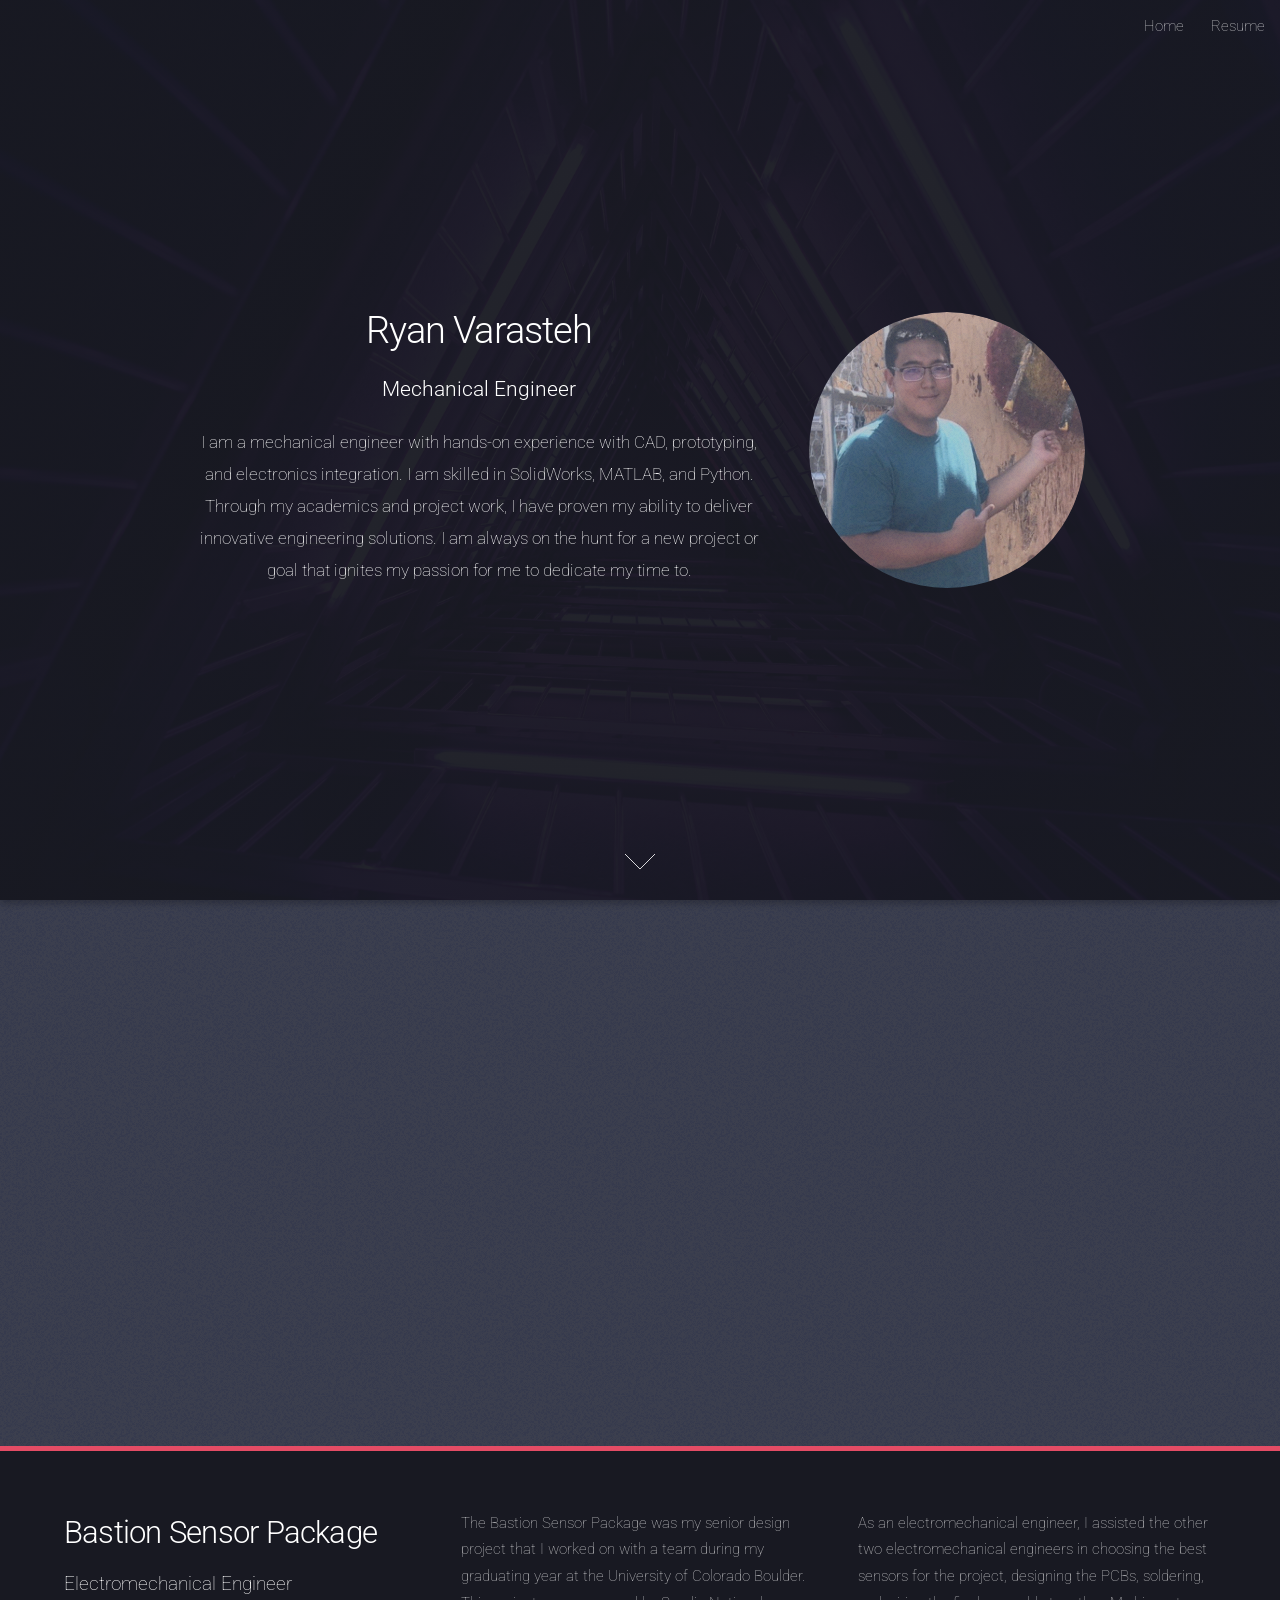
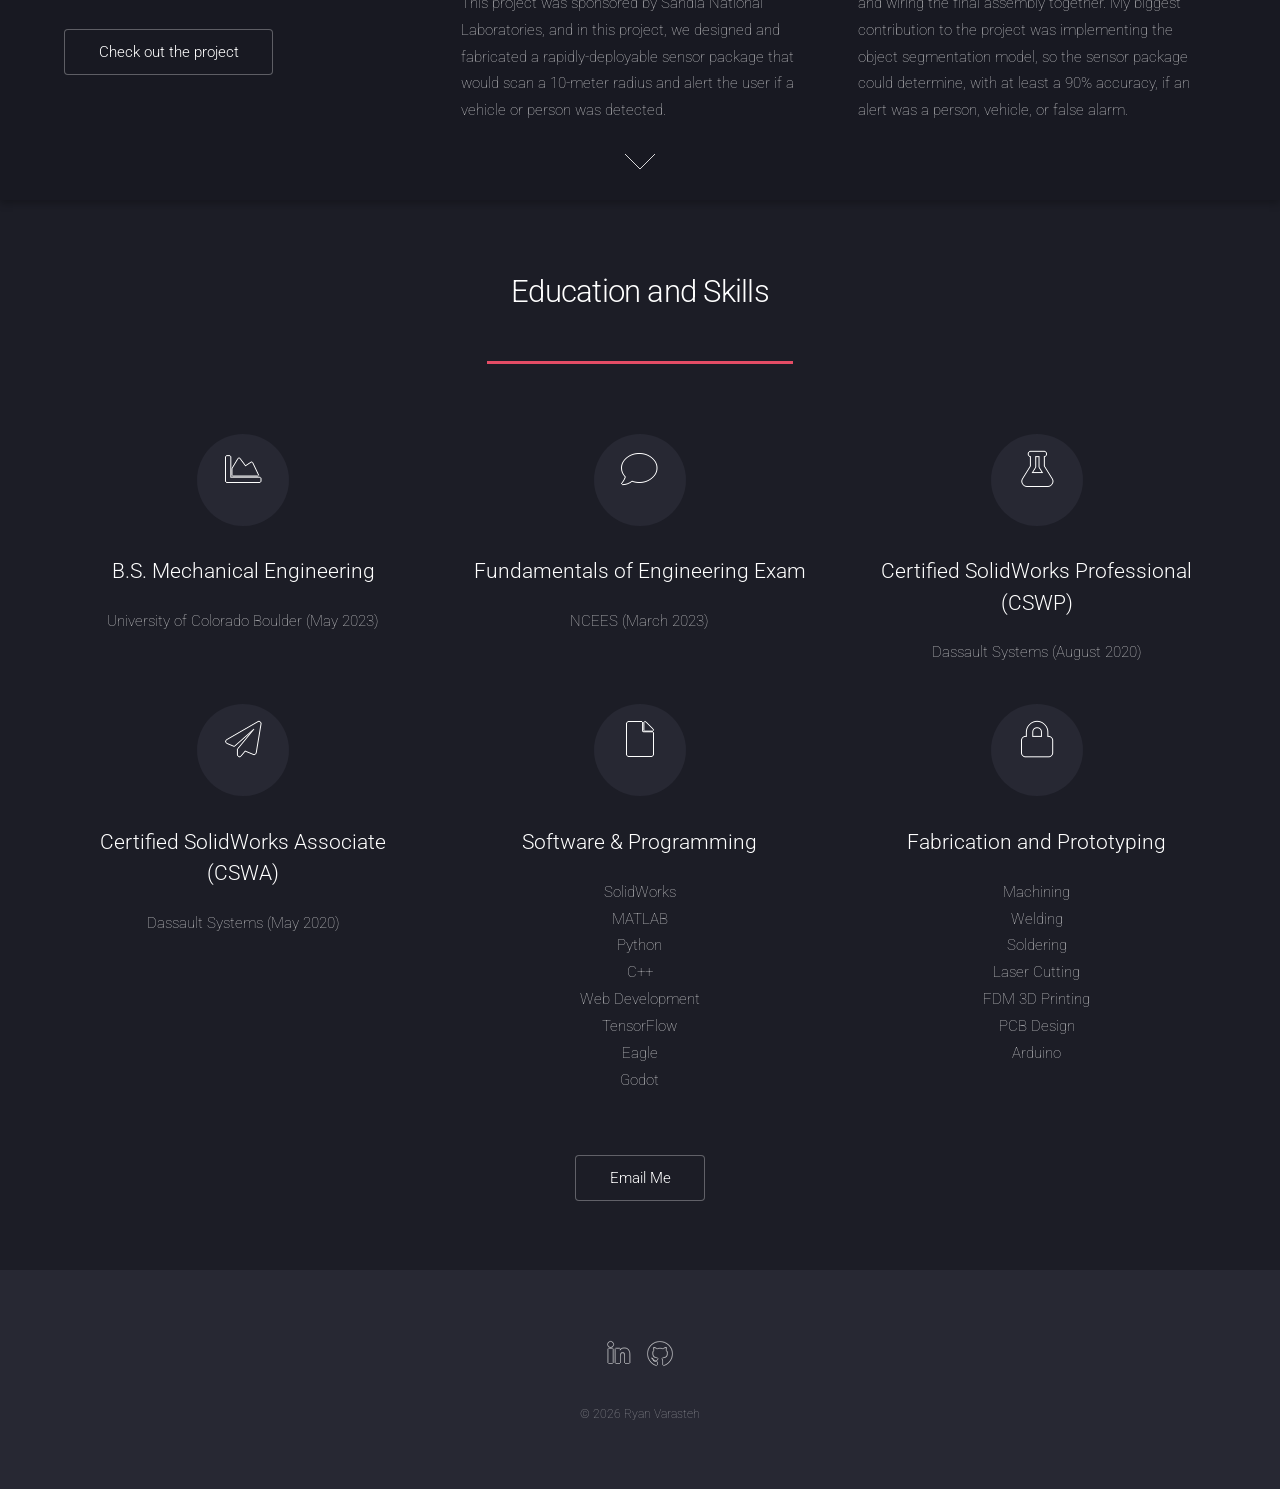
<file: index.html>
<!DOCTYPE HTML>
<!--
	Landed by HTML5 UP
	html5up.net | @ajlkn
	Free for personal and commercial use under the CCA 3.0 license (html5up.net/license)
-->
<html>
	<head>
		<title>Ryan Varasteh</title>
		<meta charset="utf-8" />
		<meta name="viewport" content="width=device-width, initial-scale=1, user-scalable=no" />
		<link rel="stylesheet" href="assets/css/main.css" />
		<noscript><link rel="stylesheet" href="assets/css/noscript.css" /></noscript>
	</head>
	<body class="is-preload landing">
		<div id="page-wrapper">

			<!-- Header -->
				<header id="header">
					<nav id="nav">
						<ul>
							<li><a href="index.html">Home</a></li>
							<li>
								<a href="Ryan_Varasteh_Resume.pdf">Resume</a>
							</li>
						</ul>
					</nav>
				</header>

			<!-- Banner -->
				<section id="banner">
					<div class="content">
						<header>
                            <h2 class="about_me">Ryan Varasteh</h2>
                            <br>
                            <h3 class="about_me">Mechanical Engineer</h3>
                            <p class="about_me">
                                I am a mechanical engineer with hands-on experience with CAD, prototyping,<br>
                                and electronics integration. I am skilled in SolidWorks, MATLAB, and Python.<br>
                                Through my academics and project work, I have proven my ability to deliver<br>
                                innovative engineering solutions. I am always on the hunt for a new project or<br>
                                goal that ignites my passion for me to dedicate my time to.
                            </p>
						</header>
                        <span class="image"><img src="images/me.jpg" alt="Photo of Ryan Varasteh" /></span>
					</div>
					<a href="#one" class="goto-next scrolly">Next</a>
				</section>

			<!-- One -->
				<section id="one" class="spotlight style1 bottom">
					<span class="image fit main"><img src="images/senior_design_poster.png" alt="Project Poser" /></span>
					<div class="content">
						<div class="container">
							<div class="row">
								<div class="col-4 col-12-medium">
									<header>
										<h2>Bastion Sensor Package</h2>
										<p>Electromechanical Engineer</p>
                                        <ul class="actions">
                                            <li><a href="images/11senior_design_poster_4.pdf" class="button">Check out the project</a></li>
                                        </ul>
									</header>
								</div>
								<div class="col-4 col-12-medium">
									<p>The Bastion Sensor Package was my senior design project that I worked on with a
                                        team during my graduating year at the University of Colorado Boulder. This project
                                        was sponsored by Sandia National Laboratories, and in this project, we designed
                                        and fabricated a rapidly-deployable sensor package that would scan a 10-meter
                                        radius and alert the user if a vehicle or person was detected.</p>
								</div>
								<div class="col-4 col-12-medium">
									<p>As an electromechanical engineer, I assisted the other two electromechanical engineers
                                        in choosing the best sensors for the project, designing the PCBs, soldering, and
                                        wiring the final assembly together. My biggest contribution to the project was
                                        implementing the object segmentation model, so the sensor package could determine,
                                        with at least a 90% accuracy, if an alert was a person, vehicle, or false alarm.</p>
								</div>
							</div>
						</div>
					</div>
					<a href="#two" class="goto-next scrolly">Next</a>
				</section>
<!--

				<section id="two" class="spotlight style2 right">
					<span class="image fit main"><img src="images/pic03.jpg" alt="" /></span>
					<div class="content">
						<header>
							<h2>Drill Powered Vehicle</h2>
							<p>Manufacturing Engineer</p>
						</header>
						<p>(Do same as above)</p>
					</div>
					<a href="#three" class="goto-next scrolly">Next</a>
				</section>


				<section id="three" class="spotlight style3 left">
					<span class="image fit main bottom"><img src="images/pic04.jpg" alt="" /></span>
					<div class="content">
						<header>
							<h2>Sinton Instruments</h2>
							<p>Intern</p>
						</header>
						<p>Feugiat accumsan lorem eu ac lorem amet ac arcu phasellus tortor enim mi mi nisi praesent adipiscing. Integer mi sed nascetur cep aliquet augue varius tempus lobortis porttitor lorem et accumsan consequat adipiscing lorem.</p>
						<ul class="actions">
							<li><a href="#" class="button">Learn More</a></li>
						</ul>
					</div>
					<a href="#four" class="goto-next scrolly">Next</a>
				</section>
	-->

			<!-- Four -->
				<section id="four" class="wrapper style1 special fade-up">
					<div class="container">
						<header class="major">
							<h2>Education and Skills</h2>
						</header>
						<div class="box alt">
							<div class="row gtr-uniform">
								<section class="col-4 col-6-medium col-12-xsmall">
									<span class="icon solid alt major fa-chart-area"></span>
									<h3>B.S. Mechanical Engineering</h3>
									<p>University of Colorado Boulder (May 2023)</p>
								</section>
								<section class="col-4 col-6-medium col-12-xsmall">
									<span class="icon solid alt major fa-comment"></span>
									<h3>Fundamentals of Engineering Exam</h3>
									<p>NCEES (March 2023)</p>
								</section>
								<section class="col-4 col-6-medium col-12-xsmall">
									<span class="icon solid alt major fa-flask"></span>
									<h3>Certified SolidWorks Professional (CSWP)</h3>
									<p>Dassault Systems (August 2020)</p>
								</section>
								<section class="col-4 col-6-medium col-12-xsmall">
									<span class="icon solid alt major fa-paper-plane"></span>
									<h3>Certified SolidWorks Associate (CSWA)</h3>
									<p>Dassault Systems (May 2020)</p>
								</section>
								<section class="col-4 col-6-medium col-12-xsmall">
									<span class="icon solid alt major fa-file"></span>
									<h3>Software & Programming</h3>
                                    <p>SolidWorks<br>MATLAB<br>Python<br>C++<br>Web Development<br>TensorFlow
                                        <br>Eagle<br>Godot</p>
								</section>
								<section class="col-4 col-6-medium col-12-xsmall">
									<span class="icon solid alt major fa-lock"></span>
									<h3>Fabrication and Prototyping</h3>
									<p>Machining<br>Welding<br>Soldering<br>Laser Cutting<br>FDM 3D Printing<br>
                                        PCB Design<br>
                                        Arduino</p>
								</section>
							</div>
						</div>
						<footer class="major">
							<ul class="actions special">
								<li><a href="mailto:ryan.varasteh@gmail.com" class="button">Email Me</a></li>
							</ul>
						</footer>
					</div>
				</section>

			<!-- Footer -->
				<footer id="footer">
					<ul class="icons">
						<li><a href="https://www.linkedin.com/in/ryan-varasteh-6824bb152/" class="icon brands alt fa-linkedin-in"><span class="label">LinkedIn</span></a></li>
						<li><a href="https://github.com/spundoix" class="icon brands alt fa-github"><span class="label">GitHub</span></a></li>
					</ul>
					<ul class="copyright">
						<li>&copy; 2026 Ryan Varasteh</a></li>
					</ul>
				</footer>

		</div>

		<!-- Scripts -->
			<script src="assets/js/jquery.min.js"></script>
			<script src="assets/js/jquery.scrolly.min.js"></script>
			<script src="assets/js/jquery.dropotron.min.js"></script>
			<script src="assets/js/jquery.scrollex.min.js"></script>
			<script src="assets/js/browser.min.js"></script>
			<script src="assets/js/breakpoints.min.js"></script>
			<script src="assets/js/util.js"></script>
			<script src="assets/js/main.js"></script>

	</body>
</html>
</file>
<file: assets/css/noscript.css>
/*
	Landed by HTML5 UP
	html5up.net | @ajlkn
	Free for personal and commercial use under the CCA 3.0 license (html5up.net/license)
*/

/* Loader */

	body.landing.is-preload:before {
		display: none;
	}

	body.landing.is-preload:after {
		display: none;
	}
</file>
<file: assets/css/main.css>
@import url("fontawesome-all.min.css");
@import url("https://fonts.googleapis.com/css?family=Roboto:100,300,100italic,300italic");

/*
	Landed by HTML5 UP
	html5up.net | @ajlkn
	Free for personal and commercial use under the CCA 3.0 license (html5up.net/license)
*/

html, body, div, span, applet, object,
iframe, h1, h2, h3, h4, h5, h6, p, blockquote,
pre, a, abbr, acronym, address, big, cite,
code, del, dfn, em, img, ins, kbd, q, s, samp,
small, strike, strong, sub, sup, tt, var, b,
u, i, center, dl, dt, dd, ol, ul, li, fieldset,
form, label, legend, table, caption, tbody,
tfoot, thead, tr, th, td, article, aside,
canvas, details, embed, figure, figcaption,
footer, header, hgroup, menu, nav, output, ruby,
section, summary, time, mark, audio, video {
	margin: 0;
	padding: 0;
	border: 0;
	font-size: 100%;
	font: inherit;
	vertical-align: baseline;}

article, aside, details, figcaption, figure,
footer, header, hgroup, menu, nav, section {
	display: block;}

body {
	line-height: 1;
}

.about_me{
    text-align: center;
    line-height: 2rem;
}

ol, ul {
	list-style: none;
}

blockquote, q {
	quotes: none;
}

	blockquote:before, blockquote:after, q:before, q:after {
		content: '';
		content: none;
	}

table {
	border-collapse: collapse;
	border-spacing: 0;
}

body {
	-webkit-text-size-adjust: none;
}

mark {
	background-color: transparent;
	color: inherit;
}

input::-moz-focus-inner {
	border: 0;
	padding: 0;
}

input, select, textarea {
	-moz-appearance: none;
	-webkit-appearance: none;
	-ms-appearance: none;
	appearance: none;
}

/* Basic */

	html {
		box-sizing: border-box;
	}

	*, *:before, *:after {
		box-sizing: inherit;
	}

	html, body {
		background: #1c1d26;
	}

	body.is-preload *, body.is-preload *:before, body.is-preload *:after {
		-moz-animation: none !important;
		-webkit-animation: none !important;
		-ms-animation: none !important;
		animation: none !important;
		-moz-transition: none !important;
		-webkit-transition: none !important;
		-ms-transition: none !important;
		transition: none !important;
	}

	body, input, select, textarea {
		color: rgba(255, 255, 255, 0.75);
		font-family: "Roboto", Helvetica, sans-serif;
		font-size: 15pt;
		font-weight: 100;
		line-height: 1.75em;
	}

	a {
		-moz-transition: border-color 0.2s ease-in-out, color 0.2s ease-in-out;
		-webkit-transition: border-color 0.2s ease-in-out, color 0.2s ease-in-out;
		-ms-transition: border-color 0.2s ease-in-out, color 0.2s ease-in-out;
		transition: border-color 0.2s ease-in-out, color 0.2s ease-in-out;
		border-bottom: dotted 1px;
		color: #e44c65;
		text-decoration: none;
	}

		a:hover {
			color: #e44c65 !important;
			border-bottom-color: transparent;
		}

	strong, b {
		color: #ffffff;
		font-weight: 300;
	}

	em, i {
		font-style: italic;
	}

	p {
		margin: 0 0 2em 0;
	}

	h1, h2, h3, h4, h5, h6 {
		color: #ffffff;
		font-weight: 300;
		line-height: 1em;
		margin: 0 0 1em 0;
	}

		h1 a, h2 a, h3 a, h4 a, h5 a, h6 a {
			color: inherit;
			border: 0;
		}

	h2 {
		font-size: 2em;
		line-height: 1.5em;
		letter-spacing: -0.025em;
	}

	h3 {
		font-size: 1.35em;
		line-height: 1.5em;
	}

	h4 {
		font-size: 1.1em;
		line-height: 1.5em;
	}

	h5 {
		font-size: 0.9em;
		line-height: 1.5em;
	}

	h6 {
		font-size: 0.7em;
		line-height: 1.5em;
	}

	sub {
		font-size: 0.8em;
		position: relative;
		top: 0.5em;
	}

	sup {
		font-size: 0.8em;
		position: relative;
		top: -0.5em;
	}

	hr {
		border: 0;
		border-bottom: solid 1px rgba(255, 255, 255, 0.3);
		margin: 3em 0;
	}

		hr.major {
			margin: 4em 0;
		}

	blockquote {
		border-left: solid 4px rgba(255, 255, 255, 0.3);
		font-style: italic;
		margin: 0 0 2em 0;
		padding: 0.5em 0 0.5em 2em;
	}

	code {
		background: rgba(255, 255, 255, 0.075);
		border-radius: 4px;
		font-family: "Courier New", monospace;
		font-size: 0.9em;
		margin: 0 0.25em;
		padding: 0.25em 0.65em;
	}

	pre {
		-webkit-overflow-scrolling: touch;
		font-family: "Courier New", monospace;
		font-size: 0.9em;
		margin: 0 0 2em 0;
	}

		pre code {
			display: block;
			line-height: 1.75em;
			padding: 1em 1.5em;
			overflow-x: auto;
		}

	.align-left {
		text-align: left;
	}

	.align-center {
		text-align: center;
	}

	.align-right {
		text-align: right;
	}

/* Loader */

	@-moz-keyframes spinner-show {
		0% {
			opacity: 0;
		}

		100% {
			opacity: 1;
		}
	}

	@-webkit-keyframes spinner-show {
		0% {
			opacity: 0;
		}

		100% {
			opacity: 1;
		}
	}

	@-ms-keyframes spinner-show {
		0% {
			opacity: 0;
		}

		100% {
			opacity: 1;
		}
	}

	@keyframes spinner-show {
		0% {
			opacity: 0;
		}

		100% {
			opacity: 1;
		}
	}

	@-moz-keyframes spinner-hide {
		0% {
			color: rgba(255, 255, 255, 0.15);
			z-index: 100001;
			-moz-transform: scale(1) rotate(0deg);
			-webkit-transform: scale(1) rotate(0deg);
			-ms-transform: scale(1) rotate(0deg);
			transform: scale(1) rotate(0deg);
		}

		99% {
			color: #1c1d26;
			z-index: 100001;
			-moz-transform: scale(0.5) rotate(360deg);
			-webkit-transform: scale(0.5) rotate(360deg);
			-ms-transform: scale(0.5) rotate(360deg);
			transform: scale(0.5) rotate(360deg);
		}

		100% {
			color: #1c1d26;
			z-index: -1;
			-moz-transform: scale(0.5) rotate(360deg);
			-webkit-transform: scale(0.5) rotate(360deg);
			-ms-transform: scale(0.5) rotate(360deg);
			transform: scale(0.5) rotate(360deg);
		}
	}

	@-webkit-keyframes spinner-hide {
		0% {
			color: rgba(255, 255, 255, 0.15);
			z-index: 100001;
			-moz-transform: scale(1) rotate(0deg);
			-webkit-transform: scale(1) rotate(0deg);
			-ms-transform: scale(1) rotate(0deg);
			transform: scale(1) rotate(0deg);
		}

		99% {
			color: #1c1d26;
			z-index: 100001;
			-moz-transform: scale(0.5) rotate(360deg);
			-webkit-transform: scale(0.5) rotate(360deg);
			-ms-transform: scale(0.5) rotate(360deg);
			transform: scale(0.5) rotate(360deg);
		}

		100% {
			color: #1c1d26;
			z-index: -1;
			-moz-transform: scale(0.5) rotate(360deg);
			-webkit-transform: scale(0.5) rotate(360deg);
			-ms-transform: scale(0.5) rotate(360deg);
			transform: scale(0.5) rotate(360deg);
		}
	}

	@-ms-keyframes spinner-hide {
		0% {
			color: rgba(255, 255, 255, 0.15);
			z-index: 100001;
			-moz-transform: scale(1) rotate(0deg);
			-webkit-transform: scale(1) rotate(0deg);
			-ms-transform: scale(1) rotate(0deg);
			transform: scale(1) rotate(0deg);
		}

		99% {
			color: #1c1d26;
			z-index: 100001;
			-moz-transform: scale(0.5) rotate(360deg);
			-webkit-transform: scale(0.5) rotate(360deg);
			-ms-transform: scale(0.5) rotate(360deg);
			transform: scale(0.5) rotate(360deg);
		}

		100% {
			color: #1c1d26;
			z-index: -1;
			-moz-transform: scale(0.5) rotate(360deg);
			-webkit-transform: scale(0.5) rotate(360deg);
			-ms-transform: scale(0.5) rotate(360deg);
			transform: scale(0.5) rotate(360deg);
		}
	}

	@keyframes spinner-hide {
		0% {
			color: rgba(255, 255, 255, 0.15);
			z-index: 100001;
			-moz-transform: scale(1) rotate(0deg);
			-webkit-transform: scale(1) rotate(0deg);
			-ms-transform: scale(1) rotate(0deg);
			transform: scale(1) rotate(0deg);
		}

		99% {
			color: #1c1d26;
			z-index: 100001;
			-moz-transform: scale(0.5) rotate(360deg);
			-webkit-transform: scale(0.5) rotate(360deg);
			-ms-transform: scale(0.5) rotate(360deg);
			transform: scale(0.5) rotate(360deg);
		}

		100% {
			color: #1c1d26;
			z-index: -1;
			-moz-transform: scale(0.5) rotate(360deg);
			-webkit-transform: scale(0.5) rotate(360deg);
			-ms-transform: scale(0.5) rotate(360deg);
			transform: scale(0.5) rotate(360deg);
		}
	}

	@-moz-keyframes spinner-rotate {
		0% {
			-moz-transform: scale(1) rotate(0deg);
			-webkit-transform: scale(1) rotate(0deg);
			-ms-transform: scale(1) rotate(0deg);
			transform: scale(1) rotate(0deg);
		}

		100% {
			-moz-transform: scale(1) rotate(360deg);
			-webkit-transform: scale(1) rotate(360deg);
			-ms-transform: scale(1) rotate(360deg);
			transform: scale(1) rotate(360deg);
		}
	}

	@-webkit-keyframes spinner-rotate {
		0% {
			-moz-transform: scale(1) rotate(0deg);
			-webkit-transform: scale(1) rotate(0deg);
			-ms-transform: scale(1) rotate(0deg);
			transform: scale(1) rotate(0deg);
		}

		100% {
			-moz-transform: scale(1) rotate(360deg);
			-webkit-transform: scale(1) rotate(360deg);
			-ms-transform: scale(1) rotate(360deg);
			transform: scale(1) rotate(360deg);
		}
	}

	@-ms-keyframes spinner-rotate {
		0% {
			-moz-transform: scale(1) rotate(0deg);
			-webkit-transform: scale(1) rotate(0deg);
			-ms-transform: scale(1) rotate(0deg);
			transform: scale(1) rotate(0deg);
		}

		100% {
			-moz-transform: scale(1) rotate(360deg);
			-webkit-transform: scale(1) rotate(360deg);
			-ms-transform: scale(1) rotate(360deg);
			transform: scale(1) rotate(360deg);
		}
	}

	@keyframes spinner-rotate {
		0% {
			-moz-transform: scale(1) rotate(0deg);
			-webkit-transform: scale(1) rotate(0deg);
			-ms-transform: scale(1) rotate(0deg);
			transform: scale(1) rotate(0deg);
		}

		100% {
			-moz-transform: scale(1) rotate(360deg);
			-webkit-transform: scale(1) rotate(360deg);
			-ms-transform: scale(1) rotate(360deg);
			transform: scale(1) rotate(360deg);
		}
	}

	@-moz-keyframes overlay-hide {
		0% {
			opacity: 1;
			z-index: 100000;
		}

		15% {
			opacity: 1;
			z-index: 100000;
		}

		99% {
			opacity: 0;
			z-index: 100000;
		}

		100% {
			opacity: 0;
			z-index: -1;
		}
	}

	@-webkit-keyframes overlay-hide {
		0% {
			opacity: 1;
			z-index: 100000;
		}

		15% {
			opacity: 1;
			z-index: 100000;
		}

		99% {
			opacity: 0;
			z-index: 100000;
		}

		100% {
			opacity: 0;
			z-index: -1;
		}
	}

	@-ms-keyframes overlay-hide {
		0% {
			opacity: 1;
			z-index: 100000;
		}

		15% {
			opacity: 1;
			z-index: 100000;
		}

		99% {
			opacity: 0;
			z-index: 100000;
		}

		100% {
			opacity: 0;
			z-index: -1;
		}
	}

	@keyframes overlay-hide {
		0% {
			opacity: 1;
			z-index: 100000;
		}

		15% {
			opacity: 1;
			z-index: 100000;
		}

		99% {
			opacity: 0;
			z-index: 100000;
		}

		100% {
			opacity: 0;
			z-index: -1;
		}
	}

	body.landing {
		text-decoration: none;
	}

		body.landing:before {
			-moz-osx-font-smoothing: grayscale;
			-webkit-font-smoothing: antialiased;
			display: inline-block;
			font-style: normal;
			font-variant: normal;
			text-rendering: auto;
			line-height: 1;
			text-transform: none !important;
			font-family: 'Font Awesome 5 Free';
			font-weight: 900;
		}

		body.landing:before {
			-moz-animation: spinner-show 1.5s 1 0.25s ease forwards, spinner-hide 0.25s ease-in-out forwards !important;
			-webkit-animation: spinner-show 1.5s 1 0.25s ease forwards, spinner-hide 0.25s ease-in-out forwards !important;
			-ms-animation: spinner-show 1.5s 1 0.25s ease forwards, spinner-hide 0.25s ease-in-out forwards !important;
			animation: spinner-show 1.5s 1 0.25s ease forwards, spinner-hide 0.25s ease-in-out forwards !important;
			-moz-transform-origin: 50% 50%;
			-webkit-transform-origin: 50% 50%;
			-ms-transform-origin: 50% 50%;
			transform-origin: 50% 50%;
			color: rgba(255, 255, 255, 0.15);
			content: '\f1ce';
			cursor: default;
			display: block;
			font-size: 2em;
			height: 2em;
			left: 50%;
			line-height: 2em;
			margin: -1em 0 0 -1em;
			opacity: 0;
			position: fixed;
			text-align: center;
			top: 50%;
			width: 2em;
			z-index: -1;
		}

		body.landing:after {
			-moz-animation: overlay-hide 1.5s ease-in forwards !important;
			-webkit-animation: overlay-hide 1.5s ease-in forwards !important;
			-ms-animation: overlay-hide 1.5s ease-in forwards !important;
			animation: overlay-hide 1.5s ease-in forwards !important;
			background: #1c1d26;
			content: '';
			display: block;
			height: 100%;
			left: 0;
			opacity: 0;
			position: fixed;
			top: 0;
			width: 100%;
			z-index: -1;
		}

		body.landing.is-preload:before {
			-moz-animation: spinner-show 1.5s 1 0.25s ease forwards, spinner-rotate 0.75s infinite linear !important;
			-webkit-animation: spinner-show 1.5s 1 0.25s ease forwards, spinner-rotate 0.75s infinite linear !important;
			-ms-animation: spinner-show 1.5s 1 0.25s ease forwards, spinner-rotate 0.75s infinite linear !important;
			animation: spinner-show 1.5s 1 0.25s ease forwards, spinner-rotate 0.75s infinite linear !important;
			z-index: 100001;
		}

		body.landing.is-preload:after {
			-moz-animation: none !important;
			-webkit-animation: none !important;
			-ms-animation: none !important;
			animation: none !important;
			opacity: 1;
			z-index: 100000;
		}

	@media (-webkit-min-device-pixel-ratio: 2) {

		body.landing:before {
			line-height: 2.025em;
		}

	}

/* Container */

	.container {
		margin: 0 auto;
		max-width: calc(100% - 4em);
		width: 70em;
	}

		.container.xsmall {
			width: 17.5em;
		}

		.container.small {
			width: 35em;
		}

		.container.medium {
			width: 52.5em;
		}

		.container.large {
			width: 87.5em;
		}

		.container.xlarge {
			width: 105em;
		}

		.container.max {
			width: 100%;
		}

		@media screen and (max-width: 1280px) {

			.container {
				width: 90%;
				max-width: 100%;
			}

		}

		@media screen and (max-width: 980px) {

			.container {
				width: 100% !important;
			}

		}

/* Row */

	.row {
		display: flex;
		flex-wrap: wrap;
		box-sizing: border-box;
		align-items: stretch;
	}

		.row > * {
			box-sizing: border-box;
		}

		.row.gtr-uniform > * > :last-child {
			margin-bottom: 0;
		}

		.row.aln-left {
			justify-content: flex-start;
		}

		.row.aln-center {
			justify-content: center;
		}

		.row.aln-right {
			justify-content: flex-end;
		}

		.row.aln-top {
			align-items: flex-start;
		}

		.row.aln-middle {
			align-items: center;
		}

		.row.aln-bottom {
			align-items: flex-end;
		}

		.row > .imp {
			order: -1;
		}

		.row > .col-1 {
			width: 8.33333%;
		}

		.row > .off-1 {
			margin-left: 8.33333%;
		}

		.row > .col-2 {
			width: 16.66667%;
		}

		.row > .off-2 {
			margin-left: 16.66667%;
		}

		.row > .col-3 {
			width: 25%;
		}

		.row > .off-3 {
			margin-left: 25%;
		}

		.row > .col-4 {
			width: 33.33333%;
		}

		.row > .off-4 {
			margin-left: 33.33333%;
		}

		.row > .col-5 {
			width: 41.66667%;
		}

		.row > .off-5 {
			margin-left: 41.66667%;
		}

		.row > .col-6 {
			width: 50%;
		}

		.row > .off-6 {
			margin-left: 50%;
		}

		.row > .col-7 {
			width: 58.33333%;
		}

		.row > .off-7 {
			margin-left: 58.33333%;
		}

		.row > .col-8 {
			width: 66.66667%;
		}

		.row > .off-8 {
			margin-left: 66.66667%;
		}

		.row > .col-9 {
			width: 75%;
		}

		.row > .off-9 {
			margin-left: 75%;
		}

		.row > .col-10 {
			width: 83.33333%;
		}

		.row > .off-10 {
			margin-left: 83.33333%;
		}

		.row > .col-11 {
			width: 91.66667%;
		}

		.row > .off-11 {
			margin-left: 91.66667%;
		}

		.row > .col-12 {
			width: 100%;
		}

		.row > .off-12 {
			margin-left: 100%;
		}

		.row.gtr-0 {
			margin-top: 0;
			margin-left: 0em;
		}

			.row.gtr-0 > * {
				padding: 0 0 0 0em;
			}

			.row.gtr-0.gtr-uniform {
				margin-top: 0em;
			}

				.row.gtr-0.gtr-uniform > * {
					padding-top: 0em;
				}

		.row.gtr-25 {
			margin-top: 0;
			margin-left: -0.625em;
		}

			.row.gtr-25 > * {
				padding: 0 0 0 0.625em;
			}

			.row.gtr-25.gtr-uniform {
				margin-top: -0.625em;
			}

				.row.gtr-25.gtr-uniform > * {
					padding-top: 0.625em;
				}

		.row.gtr-50 {
			margin-top: 0;
			margin-left: -1.25em;
		}

			.row.gtr-50 > * {
				padding: 0 0 0 1.25em;
			}

			.row.gtr-50.gtr-uniform {
				margin-top: -1.25em;
			}

				.row.gtr-50.gtr-uniform > * {
					padding-top: 1.25em;
				}

		.row {
			margin-top: 0;
			margin-left: -2.5em;
		}

			.row > * {
				padding: 0 0 0 2.5em;
			}

			.row.gtr-uniform {
				margin-top: -2.5em;
			}

				.row.gtr-uniform > * {
					padding-top: 2.5em;
				}

		.row.gtr-150 {
			margin-top: 0;
			margin-left: -3.75em;
		}

			.row.gtr-150 > * {
				padding: 0 0 0 3.75em;
			}

			.row.gtr-150.gtr-uniform {
				margin-top: -3.75em;
			}

				.row.gtr-150.gtr-uniform > * {
					padding-top: 3.75em;
				}

		.row.gtr-200 {
			margin-top: 0;
			margin-left: -5em;
		}

			.row.gtr-200 > * {
				padding: 0 0 0 5em;
			}

			.row.gtr-200.gtr-uniform {
				margin-top: -5em;
			}

				.row.gtr-200.gtr-uniform > * {
					padding-top: 5em;
				}

		@media screen and (max-width: 1680px) {

			.row {
				display: flex;
				flex-wrap: wrap;
				box-sizing: border-box;
				align-items: stretch;
			}

				.row > * {
					box-sizing: border-box;
				}

				.row.gtr-uniform > * > :last-child {
					margin-bottom: 0;
				}

				.row.aln-left {
					justify-content: flex-start;
				}

				.row.aln-center {
					justify-content: center;
				}

				.row.aln-right {
					justify-content: flex-end;
				}

				.row.aln-top {
					align-items: flex-start;
				}

				.row.aln-middle {
					align-items: center;
				}

				.row.aln-bottom {
					align-items: flex-end;
				}

				.row > .imp-xlarge {
					order: -1;
				}

				.row > .col-1-xlarge {
					width: 8.33333%;
				}

				.row > .off-1-xlarge {
					margin-left: 8.33333%;
				}

				.row > .col-2-xlarge {
					width: 16.66667%;
				}

				.row > .off-2-xlarge {
					margin-left: 16.66667%;
				}

				.row > .col-3-xlarge {
					width: 25%;
				}

				.row > .off-3-xlarge {
					margin-left: 25%;
				}

				.row > .col-4-xlarge {
					width: 33.33333%;
				}

				.row > .off-4-xlarge {
					margin-left: 33.33333%;
				}

				.row > .col-5-xlarge {
					width: 41.66667%;
				}

				.row > .off-5-xlarge {
					margin-left: 41.66667%;
				}

				.row > .col-6-xlarge {
					width: 50%;
				}

				.row > .off-6-xlarge {
					margin-left: 50%;
				}

				.row > .col-7-xlarge {
					width: 58.33333%;
				}

				.row > .off-7-xlarge {
					margin-left: 58.33333%;
				}

				.row > .col-8-xlarge {
					width: 66.66667%;
				}

				.row > .off-8-xlarge {
					margin-left: 66.66667%;
				}

				.row > .col-9-xlarge {
					width: 75%;
				}

				.row > .off-9-xlarge {
					margin-left: 75%;
				}

				.row > .col-10-xlarge {
					width: 83.33333%;
				}

				.row > .off-10-xlarge {
					margin-left: 83.33333%;
				}

				.row > .col-11-xlarge {
					width: 91.66667%;
				}

				.row > .off-11-xlarge {
					margin-left: 91.66667%;
				}

				.row > .col-12-xlarge {
					width: 100%;
				}

				.row > .off-12-xlarge {
					margin-left: 100%;
				}

				.row.gtr-0 {
					margin-top: 0;
					margin-left: 0em;
				}

					.row.gtr-0 > * {
						padding: 0 0 0 0em;
					}

					.row.gtr-0.gtr-uniform {
						margin-top: 0em;
					}

						.row.gtr-0.gtr-uniform > * {
							padding-top: 0em;
						}

				.row.gtr-25 {
					margin-top: 0;
					margin-left: -0.625em;
				}

					.row.gtr-25 > * {
						padding: 0 0 0 0.625em;
					}

					.row.gtr-25.gtr-uniform {
						margin-top: -0.625em;
					}

						.row.gtr-25.gtr-uniform > * {
							padding-top: 0.625em;
						}

				.row.gtr-50 {
					margin-top: 0;
					margin-left: -1.25em;
				}

					.row.gtr-50 > * {
						padding: 0 0 0 1.25em;
					}

					.row.gtr-50.gtr-uniform {
						margin-top: -1.25em;
					}

						.row.gtr-50.gtr-uniform > * {
							padding-top: 1.25em;
						}

				.row {
					margin-top: 0;
					margin-left: -2.5em;
				}

					.row > * {
						padding: 0 0 0 2.5em;
					}

					.row.gtr-uniform {
						margin-top: -2.5em;
					}

						.row.gtr-uniform > * {
							padding-top: 2.5em;
						}

				.row.gtr-150 {
					margin-top: 0;
					margin-left: -3.75em;
				}

					.row.gtr-150 > * {
						padding: 0 0 0 3.75em;
					}

					.row.gtr-150.gtr-uniform {
						margin-top: -3.75em;
					}

						.row.gtr-150.gtr-uniform > * {
							padding-top: 3.75em;
						}

				.row.gtr-200 {
					margin-top: 0;
					margin-left: -5em;
				}

					.row.gtr-200 > * {
						padding: 0 0 0 5em;
					}

					.row.gtr-200.gtr-uniform {
						margin-top: -5em;
					}

						.row.gtr-200.gtr-uniform > * {
							padding-top: 5em;
						}

		}

		@media screen and (max-width: 1280px) {

			.row {
				display: flex;
				flex-wrap: wrap;
				box-sizing: border-box;
				align-items: stretch;
			}

				.row > * {
					box-sizing: border-box;
				}

				.row.gtr-uniform > * > :last-child {
					margin-bottom: 0;
				}

				.row.aln-left {
					justify-content: flex-start;
				}

				.row.aln-center {
					justify-content: center;
				}

				.row.aln-right {
					justify-content: flex-end;
				}

				.row.aln-top {
					align-items: flex-start;
				}

				.row.aln-middle {
					align-items: center;
				}

				.row.aln-bottom {
					align-items: flex-end;
				}

				.row > .imp-large {
					order: -1;
				}

				.row > .col-1-large {
					width: 8.33333%;
				}

				.row > .off-1-large {
					margin-left: 8.33333%;
				}

				.row > .col-2-large {
					width: 16.66667%;
				}

				.row > .off-2-large {
					margin-left: 16.66667%;
				}

				.row > .col-3-large {
					width: 25%;
				}

				.row > .off-3-large {
					margin-left: 25%;
				}

				.row > .col-4-large {
					width: 33.33333%;
				}

				.row > .off-4-large {
					margin-left: 33.33333%;
				}

				.row > .col-5-large {
					width: 41.66667%;
				}

				.row > .off-5-large {
					margin-left: 41.66667%;
				}

				.row > .col-6-large {
					width: 50%;
				}

				.row > .off-6-large {
					margin-left: 50%;
				}

				.row > .col-7-large {
					width: 58.33333%;
				}

				.row > .off-7-large {
					margin-left: 58.33333%;
				}

				.row > .col-8-large {
					width: 66.66667%;
				}

				.row > .off-8-large {
					margin-left: 66.66667%;
				}

				.row > .col-9-large {
					width: 75%;
				}

				.row > .off-9-large {
					margin-left: 75%;
				}

				.row > .col-10-large {
					width: 83.33333%;
				}

				.row > .off-10-large {
					margin-left: 83.33333%;
				}

				.row > .col-11-large {
					width: 91.66667%;
				}

				.row > .off-11-large {
					margin-left: 91.66667%;
				}

				.row > .col-12-large {
					width: 100%;
				}

				.row > .off-12-large {
					margin-left: 100%;
				}

				.row.gtr-0 {
					margin-top: 0;
					margin-left: 0em;
				}

					.row.gtr-0 > * {
						padding: 0 0 0 0em;
					}

					.row.gtr-0.gtr-uniform {
						margin-top: 0em;
					}

						.row.gtr-0.gtr-uniform > * {
							padding-top: 0em;
						}

				.row.gtr-25 {
					margin-top: 0;
					margin-left: -0.625em;
				}

					.row.gtr-25 > * {
						padding: 0 0 0 0.625em;
					}

					.row.gtr-25.gtr-uniform {
						margin-top: -0.625em;
					}

						.row.gtr-25.gtr-uniform > * {
							padding-top: 0.625em;
						}

				.row.gtr-50 {
					margin-top: 0;
					margin-left: -1.25em;
				}

					.row.gtr-50 > * {
						padding: 0 0 0 1.25em;
					}

					.row.gtr-50.gtr-uniform {
						margin-top: -1.25em;
					}

						.row.gtr-50.gtr-uniform > * {
							padding-top: 1.25em;
						}

				.row {
					margin-top: 0;
					margin-left: -2.5em;
				}

					.row > * {
						padding: 0 0 0 2.5em;
					}

					.row.gtr-uniform {
						margin-top: -2.5em;
					}

						.row.gtr-uniform > * {
							padding-top: 2.5em;
						}

				.row.gtr-150 {
					margin-top: 0;
					margin-left: -3.75em;
				}

					.row.gtr-150 > * {
						padding: 0 0 0 3.75em;
					}

					.row.gtr-150.gtr-uniform {
						margin-top: -3.75em;
					}

						.row.gtr-150.gtr-uniform > * {
							padding-top: 3.75em;
						}

				.row.gtr-200 {
					margin-top: 0;
					margin-left: -5em;
				}

					.row.gtr-200 > * {
						padding: 0 0 0 5em;
					}

					.row.gtr-200.gtr-uniform {
						margin-top: -5em;
					}

						.row.gtr-200.gtr-uniform > * {
							padding-top: 5em;
						}

		}

		@media screen and (max-width: 980px) {

			.row {
				display: flex;
				flex-wrap: wrap;
				box-sizing: border-box;
				align-items: stretch;
			}

				.row > * {
					box-sizing: border-box;
				}

				.row.gtr-uniform > * > :last-child {
					margin-bottom: 0;
				}

				.row.aln-left {
					justify-content: flex-start;
				}

				.row.aln-center {
					justify-content: center;
				}

				.row.aln-right {
					justify-content: flex-end;
				}

				.row.aln-top {
					align-items: flex-start;
				}

				.row.aln-middle {
					align-items: center;
				}

				.row.aln-bottom {
					align-items: flex-end;
				}

				.row > .imp-medium {
					order: -1;
				}

				.row > .col-1-medium {
					width: 8.33333%;
				}

				.row > .off-1-medium {
					margin-left: 8.33333%;
				}

				.row > .col-2-medium {
					width: 16.66667%;
				}

				.row > .off-2-medium {
					margin-left: 16.66667%;
				}

				.row > .col-3-medium {
					width: 25%;
				}

				.row > .off-3-medium {
					margin-left: 25%;
				}

				.row > .col-4-medium {
					width: 33.33333%;
				}

				.row > .off-4-medium {
					margin-left: 33.33333%;
				}

				.row > .col-5-medium {
					width: 41.66667%;
				}

				.row > .off-5-medium {
					margin-left: 41.66667%;
				}

				.row > .col-6-medium {
					width: 50%;
				}

				.row > .off-6-medium {
					margin-left: 50%;
				}

				.row > .col-7-medium {
					width: 58.33333%;
				}

				.row > .off-7-medium {
					margin-left: 58.33333%;
				}

				.row > .col-8-medium {
					width: 66.66667%;
				}

				.row > .off-8-medium {
					margin-left: 66.66667%;
				}

				.row > .col-9-medium {
					width: 75%;
				}

				.row > .off-9-medium {
					margin-left: 75%;
				}

				.row > .col-10-medium {
					width: 83.33333%;
				}

				.row > .off-10-medium {
					margin-left: 83.33333%;
				}

				.row > .col-11-medium {
					width: 91.66667%;
				}

				.row > .off-11-medium {
					margin-left: 91.66667%;
				}

				.row > .col-12-medium {
					width: 100%;
				}

				.row > .off-12-medium {
					margin-left: 100%;
				}

				.row.gtr-0 {
					margin-top: 0;
					margin-left: 0em;
				}

					.row.gtr-0 > * {
						padding: 0 0 0 0em;
					}

					.row.gtr-0.gtr-uniform {
						margin-top: 0em;
					}

						.row.gtr-0.gtr-uniform > * {
							padding-top: 0em;
						}

				.row.gtr-25 {
					margin-top: 0;
					margin-left: -0.625em;
				}

					.row.gtr-25 > * {
						padding: 0 0 0 0.625em;
					}

					.row.gtr-25.gtr-uniform {
						margin-top: -0.625em;
					}

						.row.gtr-25.gtr-uniform > * {
							padding-top: 0.625em;
						}

				.row.gtr-50 {
					margin-top: 0;
					margin-left: -1.25em;
				}

					.row.gtr-50 > * {
						padding: 0 0 0 1.25em;
					}

					.row.gtr-50.gtr-uniform {
						margin-top: -1.25em;
					}

						.row.gtr-50.gtr-uniform > * {
							padding-top: 1.25em;
						}

				.row {
					margin-top: 0;
					margin-left: -2.5em;
				}

					.row > * {
						padding: 0 0 0 2.5em;
					}

					.row.gtr-uniform {
						margin-top: -2.5em;
					}

						.row.gtr-uniform > * {
							padding-top: 2.5em;
						}

				.row.gtr-150 {
					margin-top: 0;
					margin-left: -3.75em;
				}

					.row.gtr-150 > * {
						padding: 0 0 0 3.75em;
					}

					.row.gtr-150.gtr-uniform {
						margin-top: -3.75em;
					}

						.row.gtr-150.gtr-uniform > * {
							padding-top: 3.75em;
						}

				.row.gtr-200 {
					margin-top: 0;
					margin-left: -5em;
				}

					.row.gtr-200 > * {
						padding: 0 0 0 5em;
					}

					.row.gtr-200.gtr-uniform {
						margin-top: -5em;
					}

						.row.gtr-200.gtr-uniform > * {
							padding-top: 5em;
						}

		}

		@media screen and (max-width: 736px) {

			.row {
				display: flex;
				flex-wrap: wrap;
				box-sizing: border-box;
				align-items: stretch;
			}

				.row > * {
					box-sizing: border-box;
				}

				.row.gtr-uniform > * > :last-child {
					margin-bottom: 0;
				}

				.row.aln-left {
					justify-content: flex-start;
				}

				.row.aln-center {
					justify-content: center;
				}

				.row.aln-right {
					justify-content: flex-end;
				}

				.row.aln-top {
					align-items: flex-start;
				}

				.row.aln-middle {
					align-items: center;
				}

				.row.aln-bottom {
					align-items: flex-end;
				}

				.row > .imp-small {
					order: -1;
				}

				.row > .col-1-small {
					width: 8.33333%;
				}

				.row > .off-1-small {
					margin-left: 8.33333%;
				}

				.row > .col-2-small {
					width: 16.66667%;
				}

				.row > .off-2-small {
					margin-left: 16.66667%;
				}

				.row > .col-3-small {
					width: 25%;
				}

				.row > .off-3-small {
					margin-left: 25%;
				}

				.row > .col-4-small {
					width: 33.33333%;
				}

				.row > .off-4-small {
					margin-left: 33.33333%;
				}

				.row > .col-5-small {
					width: 41.66667%;
				}

				.row > .off-5-small {
					margin-left: 41.66667%;
				}

				.row > .col-6-small {
					width: 50%;
				}

				.row > .off-6-small {
					margin-left: 50%;
				}

				.row > .col-7-small {
					width: 58.33333%;
				}

				.row > .off-7-small {
					margin-left: 58.33333%;
				}

				.row > .col-8-small {
					width: 66.66667%;
				}

				.row > .off-8-small {
					margin-left: 66.66667%;
				}

				.row > .col-9-small {
					width: 75%;
				}

				.row > .off-9-small {
					margin-left: 75%;
				}

				.row > .col-10-small {
					width: 83.33333%;
				}

				.row > .off-10-small {
					margin-left: 83.33333%;
				}

				.row > .col-11-small {
					width: 91.66667%;
				}

				.row > .off-11-small {
					margin-left: 91.66667%;
				}

				.row > .col-12-small {
					width: 100%;
				}

				.row > .off-12-small {
					margin-left: 100%;
				}

				.row.gtr-0 {
					margin-top: 0;
					margin-left: 0em;
				}

					.row.gtr-0 > * {
						padding: 0 0 0 0em;
					}

					.row.gtr-0.gtr-uniform {
						margin-top: 0em;
					}

						.row.gtr-0.gtr-uniform > * {
							padding-top: 0em;
						}

				.row.gtr-25 {
					margin-top: 0;
					margin-left: -0.625em;
				}

					.row.gtr-25 > * {
						padding: 0 0 0 0.625em;
					}

					.row.gtr-25.gtr-uniform {
						margin-top: -0.625em;
					}

						.row.gtr-25.gtr-uniform > * {
							padding-top: 0.625em;
						}

				.row.gtr-50 {
					margin-top: 0;
					margin-left: -1.25em;
				}

					.row.gtr-50 > * {
						padding: 0 0 0 1.25em;
					}

					.row.gtr-50.gtr-uniform {
						margin-top: -1.25em;
					}

						.row.gtr-50.gtr-uniform > * {
							padding-top: 1.25em;
						}

				.row {
					margin-top: 0;
					margin-left: -2.5em;
				}

					.row > * {
						padding: 0 0 0 2.5em;
					}

					.row.gtr-uniform {
						margin-top: -2.5em;
					}

						.row.gtr-uniform > * {
							padding-top: 2.5em;
						}

				.row.gtr-150 {
					margin-top: 0;
					margin-left: -3.75em;
				}

					.row.gtr-150 > * {
						padding: 0 0 0 3.75em;
					}

					.row.gtr-150.gtr-uniform {
						margin-top: -3.75em;
					}

						.row.gtr-150.gtr-uniform > * {
							padding-top: 3.75em;
						}

				.row.gtr-200 {
					margin-top: 0;
					margin-left: -5em;
				}

					.row.gtr-200 > * {
						padding: 0 0 0 5em;
					}

					.row.gtr-200.gtr-uniform {
						margin-top: -5em;
					}

						.row.gtr-200.gtr-uniform > * {
							padding-top: 5em;
						}

		}

		@media screen and (max-width: 480px) {

			.row {
				display: flex;
				flex-wrap: wrap;
				box-sizing: border-box;
				align-items: stretch;
			}

				.row > * {
					box-sizing: border-box;
				}

				.row.gtr-uniform > * > :last-child {
					margin-bottom: 0;
				}

				.row.aln-left {
					justify-content: flex-start;
				}

				.row.aln-center {
					justify-content: center;
				}

				.row.aln-right {
					justify-content: flex-end;
				}

				.row.aln-top {
					align-items: flex-start;
				}

				.row.aln-middle {
					align-items: center;
				}

				.row.aln-bottom {
					align-items: flex-end;
				}

				.row > .imp-xsmall {
					order: -1;
				}

				.row > .col-1-xsmall {
					width: 8.33333%;
				}

				.row > .off-1-xsmall {
					margin-left: 8.33333%;
				}

				.row > .col-2-xsmall {
					width: 16.66667%;
				}

				.row > .off-2-xsmall {
					margin-left: 16.66667%;
				}

				.row > .col-3-xsmall {
					width: 25%;
				}

				.row > .off-3-xsmall {
					margin-left: 25%;
				}

				.row > .col-4-xsmall {
					width: 33.33333%;
				}

				.row > .off-4-xsmall {
					margin-left: 33.33333%;
				}

				.row > .col-5-xsmall {
					width: 41.66667%;
				}

				.row > .off-5-xsmall {
					margin-left: 41.66667%;
				}

				.row > .col-6-xsmall {
					width: 50%;
				}

				.row > .off-6-xsmall {
					margin-left: 50%;
				}

				.row > .col-7-xsmall {
					width: 58.33333%;
				}

				.row > .off-7-xsmall {
					margin-left: 58.33333%;
				}

				.row > .col-8-xsmall {
					width: 66.66667%;
				}

				.row > .off-8-xsmall {
					margin-left: 66.66667%;
				}

				.row > .col-9-xsmall {
					width: 75%;
				}

				.row > .off-9-xsmall {
					margin-left: 75%;
				}

				.row > .col-10-xsmall {
					width: 83.33333%;
				}

				.row > .off-10-xsmall {
					margin-left: 83.33333%;
				}

				.row > .col-11-xsmall {
					width: 91.66667%;
				}

				.row > .off-11-xsmall {
					margin-left: 91.66667%;
				}

				.row > .col-12-xsmall {
					width: 100%;
				}

				.row > .off-12-xsmall {
					margin-left: 100%;
				}

				.row.gtr-0 {
					margin-top: 0;
					margin-left: 0em;
				}

					.row.gtr-0 > * {
						padding: 0 0 0 0em;
					}

					.row.gtr-0.gtr-uniform {
						margin-top: 0em;
					}

						.row.gtr-0.gtr-uniform > * {
							padding-top: 0em;
						}

				.row.gtr-25 {
					margin-top: 0;
					margin-left: -0.625em;
				}

					.row.gtr-25 > * {
						padding: 0 0 0 0.625em;
					}

					.row.gtr-25.gtr-uniform {
						margin-top: -0.625em;
					}

						.row.gtr-25.gtr-uniform > * {
							padding-top: 0.625em;
						}

				.row.gtr-50 {
					margin-top: 0;
					margin-left: -1.25em;
				}

					.row.gtr-50 > * {
						padding: 0 0 0 1.25em;
					}

					.row.gtr-50.gtr-uniform {
						margin-top: -1.25em;
					}

						.row.gtr-50.gtr-uniform > * {
							padding-top: 1.25em;
						}

				.row {
					margin-top: 0;
					margin-left: -2.5em;
				}

					.row > * {
						padding: 0 0 0 2.5em;
					}

					.row.gtr-uniform {
						margin-top: -2.5em;
					}

						.row.gtr-uniform > * {
							padding-top: 2.5em;
						}

				.row.gtr-150 {
					margin-top: 0;
					margin-left: -3.75em;
				}

					.row.gtr-150 > * {
						padding: 0 0 0 3.75em;
					}

					.row.gtr-150.gtr-uniform {
						margin-top: -3.75em;
					}

						.row.gtr-150.gtr-uniform > * {
							padding-top: 3.75em;
						}

				.row.gtr-200 {
					margin-top: 0;
					margin-left: -5em;
				}

					.row.gtr-200 > * {
						padding: 0 0 0 5em;
					}

					.row.gtr-200.gtr-uniform {
						margin-top: -5em;
					}

						.row.gtr-200.gtr-uniform > * {
							padding-top: 5em;
						}

		}

/* Section/Article */

	section.special, article.special {
		text-align: center;
	}

	header p {
		color: #ffffff;
		position: relative;
		margin: 0 0 1.5em 0;
	}

	header h2 + p {
		font-size: 1.25em;
		margin-top: -1em;
		line-height: 1.75em;
	}

	header h3 + p {
		font-size: 1.1em;
		margin-top: -0.8em;
		line-height: 1.75em;
	}

	header h4 + p,
	header h5 + p,
	header h6 + p {
		font-size: 0.9em;
		margin-top: -0.6em;
		line-height: 1.5em;
	}

	header.major {
		margin: 0 0 4em 0;
		position: relative;
		text-align: center;
	}

		header.major:after {
			background: #e44c65;
			content: '';
			display: inline-block;
			height: 0.2em;
			max-width: 20em;
			width: 75%;
		}

	footer.major {
		margin: 4em 0 0 0;
	}

/* Form */

	form {
		margin: 0 0 2em 0;
	}

		form.cta {
			max-width: 35em;
			margin-left: auto;
			margin-right: auto;
		}

	label {
		color: #ffffff;
		display: block;
		font-size: 0.9em;
		font-weight: 300;
		margin: 0 0 1em 0;
	}

	input[type="text"],
	input[type="password"],
	input[type="email"],
	select,
	textarea {
		-moz-appearance: none;
		-webkit-appearance: none;
		-ms-appearance: none;
		appearance: none;
		-moz-transition: border-color 0.2s ease-in-out;
		-webkit-transition: border-color 0.2s ease-in-out;
		-ms-transition: border-color 0.2s ease-in-out;
		transition: border-color 0.2s ease-in-out;
		background: transparent;
		border-radius: 4px;
		border: solid 1px rgba(255, 255, 255, 0.3);
		color: inherit;
		display: block;
		outline: 0;
		padding: 0 1em;
		text-decoration: none;
		width: 100%;
	}

		input[type="text"]:invalid,
		input[type="password"]:invalid,
		input[type="email"]:invalid,
		select:invalid,
		textarea:invalid {
			box-shadow: none;
		}

		input[type="text"]:focus,
		input[type="password"]:focus,
		input[type="email"]:focus,
		select:focus,
		textarea:focus {
			border-color: #e44c65;
		}

	select {
		background-image: url("data:image/svg+xml;charset=utf8,%3Csvg xmlns='http://www.w3.org/2000/svg' width='40' height='40' preserveAspectRatio='none' viewBox='0 0 40 40'%3E%3Cpath d='M9.4,12.3l10.4,10.4l10.4-10.4c0.2-0.2,0.5-0.4,0.9-0.4c0.3,0,0.6,0.1,0.9,0.4l3.3,3.3c0.2,0.2,0.4,0.5,0.4,0.9 c0,0.4-0.1,0.6-0.4,0.9L20.7,31.9c-0.2,0.2-0.5,0.4-0.9,0.4c-0.3,0-0.6-0.1-0.9-0.4L4.3,17.3c-0.2-0.2-0.4-0.5-0.4-0.9 c0-0.4,0.1-0.6,0.4-0.9l3.3-3.3c0.2-0.2,0.5-0.4,0.9-0.4S9.1,12.1,9.4,12.3z' fill='rgba(255, 255, 255, 0.3)' /%3E%3C/svg%3E");
		background-size: 1.25rem;
		background-repeat: no-repeat;
		background-position: calc(100% - 1rem) center;
		height: 3em;
		padding-right: 3em;
		text-overflow: ellipsis;
	}

		select option {
			color: #ffffff;
			background: #1c1d26;
		}

		select:focus::-ms-value {
			background-color: transparent;
		}

		select::-ms-expand {
			display: none;
		}

	input[type="text"],
	input[type="password"],
	input[type="email"],
	select {
		height: 3em;
	}

	textarea {
		padding: 0.75em 1em;
	}

	input[type="checkbox"],
	input[type="radio"] {
		-moz-appearance: none;
		-webkit-appearance: none;
		-ms-appearance: none;
		appearance: none;
		display: block;
		float: left;
		margin-right: -2em;
		opacity: 0;
		width: 1em;
		z-index: -1;
	}

		input[type="checkbox"] + label,
		input[type="radio"] + label {
			text-decoration: none;
			color: rgba(255, 255, 255, 0.75);
			cursor: pointer;
			display: inline-block;
			font-size: 1em;
			font-weight: 100;
			padding-left: 2.55em;
			padding-right: 0.75em;
			position: relative;
		}

			input[type="checkbox"] + label:before,
			input[type="radio"] + label:before {
				-moz-osx-font-smoothing: grayscale;
				-webkit-font-smoothing: antialiased;
				display: inline-block;
				font-style: normal;
				font-variant: normal;
				text-rendering: auto;
				line-height: 1;
				text-transform: none !important;
				font-family: 'Font Awesome 5 Free';
				font-weight: 900;
			}

			input[type="checkbox"] + label:before,
			input[type="radio"] + label:before {
				border-radius: 4px;
				border: solid 1px rgba(255, 255, 255, 0.3);
				content: '';
				display: inline-block;
				font-size: 0.8em;
				height: 2.25em;
				left: 0;
				line-height: 2.25em;
				position: absolute;
				text-align: center;
				top: 0;
				width: 2.25em;
			}

		input[type="checkbox"]:checked + label:before,
		input[type="radio"]:checked + label:before {
			background: rgba(255, 255, 255, 0.25);
			color: #ffffff;
			content: '\f00c';
		}

		input[type="checkbox"]:focus + label:before,
		input[type="radio"]:focus + label:before {
			border-color: #e44c65;
		}

	input[type="checkbox"] + label:before {
		border-radius: 4px;
	}

	input[type="radio"] + label:before {
		border-radius: 100%;
	}

	::-webkit-input-placeholder {
		color: rgba(255, 255, 255, 0.5) !important;
		opacity: 1.0;
	}

	:-moz-placeholder {
		color: rgba(255, 255, 255, 0.5) !important;
		opacity: 1.0;
	}

	::-moz-placeholder {
		color: rgba(255, 255, 255, 0.5) !important;
		opacity: 1.0;
	}

	:-ms-input-placeholder {
		color: rgba(255, 255, 255, 0.5) !important;
		opacity: 1.0;
	}

/* Box */

	.box {
		border-radius: 4px;
		border: solid 1px rgba(255, 255, 255, 0.3);
		margin-bottom: 2em;
		padding: 1.5em;
	}

		.box > :last-child,
		.box > :last-child > :last-child,
		.box > :last-child > :last-child > :last-child {
			margin-bottom: 0;
		}

		.box.alt {
			border: 0;
			border-radius: 0;
			padding: 0;
		}

/* Icon */

	.icon {
		text-decoration: none;
		border-bottom: none;
		position: relative;
	}

		.icon:before {
			-moz-osx-font-smoothing: grayscale;
			-webkit-font-smoothing: antialiased;
			display: inline-block;
			font-style: normal;
			font-variant: normal;
			text-rendering: auto;
			line-height: 1;
			text-transform: none !important;
			font-family: 'Font Awesome 5 Free';
			font-weight: 400;
		}

		.icon > .label {
			display: none;
		}

		.icon:before {
			line-height: inherit;
		}

		.icon.solid:before {
			font-weight: 900 !important;
		}

		.icon.brands:before {
			font-family: 'Font Awesome 5 Brands' !important;
		}

		.icon.alt {
			text-decoration: none;
		}

			.icon.alt:before {
				-moz-osx-font-smoothing: grayscale;
				-webkit-font-smoothing: antialiased;
				display: inline-block;
				font-style: normal;
				font-variant: normal;
				text-rendering: auto;
				line-height: 1;
				text-transform: none !important;
				font-family: 'Font Awesome 5 Free';
				font-weight: 400;
			}

			.icon.alt:before {
				color: #1c1d26 !important;
				text-shadow: 1px 0 0 #ffffff, -1px 0 0 #ffffff, 0 1px 0 #ffffff, 0 -1px 0 #ffffff;
			}

		.icon.major {
			background: #272833;
			border-radius: 100%;
			cursor: default;
			display: inline-block;
			height: 6em;
			line-height: 5.65em;
			margin: 0 0 2em 0;
			text-align: center;
			width: 6em;
		}

			.icon.major:before {
				font-size: 2.25em;
			}

			.icon.major.alt {
				text-decoration: none;
			}

				.icon.major.alt:before {
					-moz-osx-font-smoothing: grayscale;
					-webkit-font-smoothing: antialiased;
					display: inline-block;
					font-style: normal;
					font-variant: normal;
					text-rendering: auto;
					line-height: 1;
					text-transform: none !important;
					font-family: 'Font Awesome 5 Free';
					font-weight: 400;
				}

				.icon.major.alt:before {
					color: #272833 !important;
					text-shadow: 1px 0 0 #ffffff, -1px 0 0 #ffffff, 0 1px 0 #ffffff, 0 -1px 0 #ffffff;
				}

/* Image */

	.image {
		border-radius: 4px;
		border: 0;
		display: inline-block;
		position: relative;
		overflow: hidden;
	}

		.image:before {
			content: '';
			display: block;
			position: absolute;
			left: 0;
			top: 0;
			background-image: url("images/overlay.png");
			width: 100%;
			height: 100%;
			z-index: 1;
		}

		.image img {
			border-radius: 4px;
			display: block;
		}

		.image.left {
			float: left;
			margin: 0 1.5em 1em 0;
			top: 0.25em;
		}

		.image.right {
			float: right;
			margin: 0 0 1em 1.5em;
			top: 0.25em;
		}

		.image.left, .image.right {
			max-width: 40%;
		}

			.image.left img, .image.right img {
				width: 100%;
			}

		.image.fit {
			display: block;
			margin: 0 0 2em 0;
			width: 100%;
		}

			.image.fit img {
				width: 100%;
			}

/* List */

	ol {
		list-style: decimal;
		margin: 0 0 2em 0;
		padding-left: 1.25em;
	}

		ol li {
			padding-left: 0.25em;
		}

	ul {
		list-style: disc;
		margin: 0 0 2em 0;
		padding-left: 1em;
	}

		ul li {
			padding-left: 0.5em;
		}

		ul.alt {
			list-style: none;
			padding-left: 0;
		}

			ul.alt li {
				border-top: solid 1px rgba(255, 255, 255, 0.3);
				padding: 0.5em 0;
			}

				ul.alt li:first-child {
					border-top: 0;
					padding-top: 0;
				}

	dl {
		margin: 0 0 2em 0;
	}

/* Icons */

	ul.icons {
		cursor: default;
		list-style: none;
		padding-left: 0;
	}

		ul.icons li {
			display: inline-block;
			height: 2.5em;
			line-height: 2.5em;
			padding: 0 0.5em;
		}

			ul.icons li .icon {
				font-size: 0.8em;
			}

				ul.icons li .icon:before {
					font-size: 2em;
				}

/* Actions */

	ul.actions {
		display: -moz-flex;
		display: -webkit-flex;
		display: -ms-flex;
		display: flex;
		cursor: default;
		list-style: none;
		margin-left: -1em;
		padding-left: 0;
	}

		ul.actions li {
			padding: 0 0 0 1em;
			vertical-align: middle;
		}

		ul.actions.special {
			-moz-justify-content: center;
			-webkit-justify-content: center;
			-ms-justify-content: center;
			justify-content: center;
			width: 100%;
			margin-left: 0;
		}

			ul.actions.special li:first-child {
				padding-left: 0;
			}

		ul.actions.stacked {
			-moz-flex-direction: column;
			-webkit-flex-direction: column;
			-ms-flex-direction: column;
			flex-direction: column;
			margin-left: 0;
		}

			ul.actions.stacked li {
				padding: 1.3em 0 0 0;
			}

				ul.actions.stacked li:first-child {
					padding-top: 0;
				}

		ul.actions.fit {
			width: calc(100% + 1em);
		}

			ul.actions.fit li {
				-moz-flex-grow: 1;
				-webkit-flex-grow: 1;
				-ms-flex-grow: 1;
				flex-grow: 1;
				-moz-flex-shrink: 1;
				-webkit-flex-shrink: 1;
				-ms-flex-shrink: 1;
				flex-shrink: 1;
				width: 100%;
			}

				ul.actions.fit li > * {
					width: 100%;
				}

			ul.actions.fit.stacked {
				width: 100%;
			}

		@media screen and (max-width: 480px) {

			ul.actions:not(.fixed) {
				-moz-flex-direction: column;
				-webkit-flex-direction: column;
				-ms-flex-direction: column;
				flex-direction: column;
				margin-left: 0;
				width: 100% !important;
			}

				ul.actions:not(.fixed) li {
					-moz-flex-grow: 1;
					-webkit-flex-grow: 1;
					-ms-flex-grow: 1;
					flex-grow: 1;
					-moz-flex-shrink: 1;
					-webkit-flex-shrink: 1;
					-ms-flex-shrink: 1;
					flex-shrink: 1;
					padding: 1em 0 0 0;
					text-align: center;
					width: 100%;
				}

					ul.actions:not(.fixed) li > * {
						width: 100%;
					}

					ul.actions:not(.fixed) li:first-child {
						padding-top: 0;
					}

					ul.actions:not(.fixed) li input[type="submit"],
					ul.actions:not(.fixed) li input[type="reset"],
					ul.actions:not(.fixed) li input[type="button"],
					ul.actions:not(.fixed) li button,
					ul.actions:not(.fixed) li .button {
						width: 100%;
					}

						ul.actions:not(.fixed) li input[type="submit"].icon:before,
						ul.actions:not(.fixed) li input[type="reset"].icon:before,
						ul.actions:not(.fixed) li input[type="button"].icon:before,
						ul.actions:not(.fixed) li button.icon:before,
						ul.actions:not(.fixed) li .button.icon:before {
							margin-left: -0.5em;
						}

		}

/* Table */

	.table-wrapper {
		-webkit-overflow-scrolling: touch;
		overflow-x: auto;
	}

	table {
		margin: 0 0 2em 0;
		width: 100%;
	}

		table tbody tr {
			border: solid 1px rgba(255, 255, 255, 0.3);
			border-left: 0;
			border-right: 0;
		}

			table tbody tr:nth-child(2n + 1) {
				background-color: rgba(255, 255, 255, 0.075);
			}

		table td {
			padding: 0.75em 0.75em;
		}

		table th {
			color: #ffffff;
			font-size: 0.9em;
			font-weight: 300;
			padding: 0 0.75em 0.75em 0.75em;
			text-align: left;
		}

		table thead {
			border-bottom: solid 1px rgba(255, 255, 255, 0.3);
		}

		table tfoot {
			border-top: solid 1px rgba(255, 255, 255, 0.3);
		}

		table.alt {
			border-collapse: separate;
		}

			table.alt tbody tr td {
				border: solid 1px rgba(255, 255, 255, 0.3);
				border-left-width: 0;
				border-top-width: 0;
			}

				table.alt tbody tr td:first-child {
					border-left-width: 1px;
				}

			table.alt tbody tr:first-child td {
				border-top-width: 1px;
			}

			table.alt thead {
				border-bottom: 0;
			}

			table.alt tfoot {
				border-top: 0;
			}

/* Button */

	input[type="submit"],
	input[type="reset"],
	input[type="button"],
	.button {
		-moz-appearance: none;
		-webkit-appearance: none;
		-ms-appearance: none;
		appearance: none;
		-moz-transition: background-color 0.2s ease-in-out, color 0.2s ease-in-out, box-shadow 0.2s ease-in-out;
		-webkit-transition: background-color 0.2s ease-in-out, color 0.2s ease-in-out, box-shadow 0.2s ease-in-out;
		-ms-transition: background-color 0.2s ease-in-out, color 0.2s ease-in-out, box-shadow 0.2s ease-in-out;
		transition: background-color 0.2s ease-in-out, color 0.2s ease-in-out, box-shadow 0.2s ease-in-out;
		background-color: transparent;
		border-radius: 4px;
		border: 0;
		box-shadow: inset 0 0 0 1px rgba(255, 255, 255, 0.3);
		color: #ffffff !important;
		cursor: pointer;
		display: inline-block;
		font-weight: 300;
		height: 3em;
		line-height: 3em;
		padding: 0 2.25em;
		text-align: center;
		text-decoration: none;
		white-space: nowrap;
	}

		input[type="submit"]:hover, input[type="submit"]:active,
		input[type="reset"]:hover,
		input[type="reset"]:active,
		input[type="button"]:hover,
		input[type="button"]:active,
		.button:hover,
		.button:active {
			box-shadow: inset 0 0 0 1px #e44c65;
			color: #e44c65 !important;
		}

		input[type="submit"]:active,
		input[type="reset"]:active,
		input[type="button"]:active,
		.button:active {
			background-color: rgba(228, 76, 101, 0.15);
		}

		input[type="submit"].icon:before,
		input[type="reset"].icon:before,
		input[type="button"].icon:before,
		.button.icon:before {
			margin-right: 0.5em;
		}

		input[type="submit"].fit,
		input[type="reset"].fit,
		input[type="button"].fit,
		.button.fit {
			width: 100%;
		}

		input[type="submit"].small,
		input[type="reset"].small,
		input[type="button"].small,
		.button.small {
			font-size: 0.8em;
		}

		input[type="submit"].large,
		input[type="reset"].large,
		input[type="button"].large,
		.button.large {
			font-size: 1.35em;
		}

		input[type="submit"].primary,
		input[type="reset"].primary,
		input[type="button"].primary,
		.button.primary {
			background-color: #e44c65;
			box-shadow: none;
			color: #ffffff !important;
		}

			input[type="submit"].primary:hover,
			input[type="reset"].primary:hover,
			input[type="button"].primary:hover,
			.button.primary:hover {
				background-color: #e76278;
			}

			input[type="submit"].primary:active,
			input[type="reset"].primary:active,
			input[type="button"].primary:active,
			.button.primary:active {
				background-color: #e13652;
			}

		input[type="submit"].disabled, input[type="submit"]:disabled,
		input[type="reset"].disabled,
		input[type="reset"]:disabled,
		input[type="button"].disabled,
		input[type="button"]:disabled,
		.button.disabled,
		.button:disabled {
			background-color: rgba(255, 255, 255, 0.3) !important;
			box-shadow: none !important;
			color: #ffffff !important;
			cursor: default;
			opacity: 0.25;
		}

/* Goto Next */

	.goto-next {
		border: 0;
		bottom: 0;
		display: block;
		height: 5em;
		left: 50%;
		margin: 0 0 0 -5em;
		overflow: hidden;
		position: absolute;
		text-indent: 10em;
		white-space: nowrap;
		width: 10em;
		z-index: 1;
	}

		.goto-next:before {
			background-image: url("images/arrow.svg");
			background-position: center center;
			background-repeat: no-repeat;
			background-size: contain;
			content: '';
			display: block;
			height: 1.5em;
			left: 50%;
			margin: -0.75em 0 0 -1em;
			position: absolute;
			top: 50%;
			width: 2em;
			z-index: 1;
		}

/* Spotlight */

	.spotlight {
		background-attachment: fixed;
		background-position: center center;
		background-size: cover;
		box-shadow: 0 0.25em 0.5em 0 rgba(0, 0, 0, 0.25);
		height: 100vh;
		overflow: hidden;
		position: relative;
	}

		.spotlight:nth-last-of-type(1) {
			z-index: 1;
		}

		.spotlight:nth-last-of-type(2) {
			z-index: 2;
		}

		.spotlight:nth-last-of-type(3) {
			z-index: 3;
		}

		.spotlight:nth-last-of-type(4) {
			z-index: 4;
		}

		.spotlight:nth-last-of-type(5) {
			z-index: 5;
		}

		.spotlight:nth-last-of-type(6) {
			z-index: 6;
		}

		.spotlight:nth-last-of-type(7) {
			z-index: 7;
		}

		.spotlight:nth-last-of-type(8) {
			z-index: 8;
		}

		.spotlight:nth-last-of-type(9) {
			z-index: 9;
		}

		.spotlight:nth-last-of-type(10) {
			z-index: 10;
		}

		.spotlight:nth-last-of-type(11) {
			z-index: 11;
		}

		.spotlight:nth-last-of-type(12) {
			z-index: 12;
		}

		.spotlight:nth-last-of-type(13) {
			z-index: 13;
		}

		.spotlight:nth-last-of-type(14) {
			z-index: 14;
		}

		.spotlight:nth-last-of-type(15) {
			z-index: 15;
		}

		.spotlight:nth-last-of-type(16) {
			z-index: 16;
		}

		.spotlight:nth-last-of-type(17) {
			z-index: 17;
		}

		.spotlight:nth-last-of-type(18) {
			z-index: 18;
		}

		.spotlight:nth-last-of-type(19) {
			z-index: 19;
		}

		.spotlight:nth-last-of-type(20) {
			z-index: 20;
		}

		.spotlight:before {
			background-image: url("images/overlay.png");
			content: '';
			display: block;
			height: 100%;
			left: 0;
			top: 0;
			width: 100%;
		}

		.spotlight .image.main {
			display: none;
		}

			.spotlight .image.main img {
				position: relative;
			}

		.spotlight .content {
			-moz-transform: translate(0,0);
			-webkit-transform: translate(0,0);
			-ms-transform: translate(0,0);
			transform: translate(0,0);
			-moz-transition: -moz-transform 1s ease, opacity 1s ease;
			-webkit-transition: -webkit-transform 1s ease, opacity 1s ease;
			-ms-transition: -ms-transform 1s ease, opacity 1s ease;
			transition: transform 1s ease, opacity 1s ease;
			background: rgba(23, 24, 32, 0.95);
			border-style: solid;
			opacity: 1;
			position: absolute;
		}

		.spotlight .goto-next {
			-moz-transform: translate(0,0);
			-webkit-transform: translate(0,0);
			-ms-transform: translate(0,0);
			transform: translate(0,0);
			-moz-transition: -moz-transform 0.75s ease, opacity 1s ease-in;
			-webkit-transition: -webkit-transform 0.75s ease, opacity 1s ease-in;
			-ms-transition: -ms-transform 0.75s ease, opacity 1s ease-in;
			transition: transform 0.75s ease, opacity 1s ease-in;
			-moz-transition-delay: 0.5s;
			-webkit-transition-delay: 0.5s;
			-ms-transition-delay: 0.5s;
			transition-delay: 0.5s;
			opacity: 1;
		}

		.spotlight.top .content, .spotlight.bottom .content {
			left: 0;
			padding: 5.1em 0 3.1em 0;
			width: 100%;
		}

		.spotlight.top .content {
			border-bottom-width: 0.35em;
			top: 0;
		}

		.spotlight.bottom .content {
			border-top-width: 0.35em;
			bottom: 0;
		}

		.spotlight.left .content, .spotlight.right .content {
			height: 101%;
			padding: 6em 3em;
			top: 0;
			width: 28em;
		}

		.spotlight.left .content {
			border-right-width: 0.35em;
			left: 0;
		}

		.spotlight.right .content {
			border-left-width: 0.35em;
			right: 0;
		}

		.spotlight.style1 .content {
			border-color: #e44c65;
		}

		.spotlight.style2 .content {
			border-color: #5480f1;
		}

		.spotlight.style3 .content {
			border-color: #39c088;
		}

		.spotlight.inactive .content {
			opacity: 0;
		}

		.spotlight.inactive .goto-next {
			-moz-transform: translate(0,1.5em);
			-webkit-transform: translate(0,1.5em);
			-ms-transform: translate(0,1.5em);
			transform: translate(0,1.5em);
			opacity: 0;
		}

		.spotlight.inactive.top .content {
			-moz-transform: translate(0,-5em);
			-webkit-transform: translate(0,-5em);
			-ms-transform: translate(0,-5em);
			transform: translate(0,-5em);
		}

		.spotlight.inactive.bottom .content {
			-moz-transform: translate(0,5em);
			-webkit-transform: translate(0,5em);
			-ms-transform: translate(0,5em);
			transform: translate(0,5em);
		}

		.spotlight.inactive.left .content {
			-moz-transform: translate(-5em,0);
			-webkit-transform: translate(-5em,0);
			-ms-transform: translate(-5em,0);
			transform: translate(-5em,0);
		}

		.spotlight.inactive.right .content {
			-moz-transform: translate(5em,0);
			-webkit-transform: translate(5em,0);
			-ms-transform: translate(5em,0);
			transform: translate(5em,0);
		}

	body.is-touch .spotlight {
		background-attachment: scroll;
	}

/* Wrapper */

	.wrapper {
		padding: 6em 0 4em 0;
	}

		.wrapper.style2 {
			background: #e44c65;
		}

			.wrapper.style2 input[type="text"]:focus,
			.wrapper.style2 input[type="password"]:focus,
			.wrapper.style2 input[type="email"]:focus,
			.wrapper.style2 select:focus,
			.wrapper.style2 textarea:focus {
				border-color: rgba(255, 255, 255, 0.5);
			}

			.wrapper.style2 input[type="submit"]:hover, .wrapper.style2 input[type="submit"]:active,
			.wrapper.style2 input[type="reset"]:hover,
			.wrapper.style2 input[type="reset"]:active,
			.wrapper.style2 input[type="button"]:hover,
			.wrapper.style2 input[type="button"]:active,
			.wrapper.style2 .button:hover,
			.wrapper.style2 .button:active {
				background-color: rgba(255, 255, 255, 0.075) !important;
				box-shadow: inset 0 0 0 1px rgba(255, 255, 255, 0.5) !important;
				color: #ffffff !important;
			}

			.wrapper.style2 input[type="submit"]:active,
			.wrapper.style2 input[type="reset"]:active,
			.wrapper.style2 input[type="button"]:active,
			.wrapper.style2 .button:active {
				background-color: rgba(255, 255, 255, 0.25) !important;
			}

			.wrapper.style2 input[type="submit"].primary,
			.wrapper.style2 input[type="reset"].primary,
			.wrapper.style2 input[type="button"].primary,
			.wrapper.style2 .button.primary {
				background-color: #ffffff;
				color: #e44c65 !important;
			}

				.wrapper.style2 input[type="submit"].primary:hover, .wrapper.style2 input[type="submit"].primary:active,
				.wrapper.style2 input[type="reset"].primary:hover,
				.wrapper.style2 input[type="reset"].primary:active,
				.wrapper.style2 input[type="button"].primary:hover,
				.wrapper.style2 input[type="button"].primary:active,
				.wrapper.style2 .button.primary:hover,
				.wrapper.style2 .button.primary:active {
					background-color: rgba(255, 255, 255, 0.075) !important;
					box-shadow: inset 0 0 0 1px rgba(255, 255, 255, 0.5) !important;
					color: #ffffff !important;
				}

				.wrapper.style2 input[type="submit"].primary:active,
				.wrapper.style2 input[type="reset"].primary:active,
				.wrapper.style2 input[type="button"].primary:active,
				.wrapper.style2 .button.primary:active {
					background-color: rgba(255, 255, 255, 0.25) !important;
				}

		.wrapper.fade-down > .container {
			-moz-transform: translate(0,0);
			-webkit-transform: translate(0,0);
			-ms-transform: translate(0,0);
			transform: translate(0,0);
			-moz-transition: -moz-transform 1s ease, opacity 1s ease;
			-webkit-transition: -webkit-transform 1s ease, opacity 1s ease;
			-ms-transition: -ms-transform 1s ease, opacity 1s ease;
			transition: transform 1s ease, opacity 1s ease;
			opacity: 1;
		}

		.wrapper.fade-down.inactive > .container {
			-moz-transform: translate(0,-1em);
			-webkit-transform: translate(0,-1em);
			-ms-transform: translate(0,-1em);
			transform: translate(0,-1em);
			opacity: 0;
		}

		.wrapper.fade-up > .container {
			-moz-transform: translate(0,0);
			-webkit-transform: translate(0,0);
			-ms-transform: translate(0,0);
			transform: translate(0,0);
			-moz-transition: -moz-transform 1s ease, opacity 1s ease;
			-webkit-transition: -webkit-transform 1s ease, opacity 1s ease;
			-ms-transition: -ms-transform 1s ease, opacity 1s ease;
			transition: transform 1s ease, opacity 1s ease;
			opacity: 1;
		}

		.wrapper.fade-up.inactive > .container {
			-moz-transform: translate(0,1em);
			-webkit-transform: translate(0,1em);
			-ms-transform: translate(0,1em);
			transform: translate(0,1em);
			opacity: 0;
		}

		.wrapper.fade > .container {
			-moz-transition: opacity 1s ease;
			-webkit-transition: opacity 1s ease;
			-ms-transition: opacity 1s ease;
			transition: opacity 1s ease;
			opacity: 1;
		}

		.wrapper.fade.inactive > .container {
			opacity: 0;
		}

/* Dropotron */

	.dropotron {
		background: rgba(39, 40, 51, 0.965);
		border-radius: 4px;
		box-shadow: 0 0.075em 0.35em 0 rgba(0, 0, 0, 0.125);
		list-style: none;
		margin-top: calc(-0.25em + 1px);
		min-width: 12em;
		padding: 0.25em 0;
	}

		.dropotron > li {
			border-top: solid 1px rgba(255, 255, 255, 0.035);
			padding: 0;
		}

			.dropotron > li a, .dropotron > li span {
				border: 0;
				color: rgba(255, 255, 255, 0.75);
				display: block;
				padding: 0.1em 1em;
				text-decoration: none;
			}

			.dropotron > li:first-child {
				border-top: 0;
			}

			.dropotron > li.active > a, .dropotron > li.active > span {
				color: #e44c65;
			}

		.dropotron.level-0 {
			font-size: 0.8em;
			margin-top: 1em;
		}

			.dropotron.level-0:before {
				-moz-transform: rotate(45deg);
				-webkit-transform: rotate(45deg);
				-ms-transform: rotate(45deg);
				transform: rotate(45deg);
				background: #272833;
				content: '';
				display: block;
				height: 1em;
				position: absolute;
				right: 1.5em;
				top: -0.5em;
				width: 1em;
			}

	body.landing .dropotron.level-0 {
		margin-top: 0;
	}

/* Header */

	#page-wrapper {
		padding-top: 3.5em;
	}

	#header {
		background: rgba(39, 40, 51, 0.965);
		box-shadow: 0 0 0.25em 0 rgba(0, 0, 0, 0.25);
		cursor: default;
		height: 3.5em;
		left: 0;
		line-height: 3.5em;
		position: fixed;
		top: 0;
		width: 100%;
		z-index: 100;
	}

		#header h1 {
			height: inherit;
			left: 1.25em;
			line-height: inherit;
			margin: 0;
			position: absolute;
			top: 0;
		}

		#header nav {
			position: absolute;
			right: 1em;
			top: 0;
		}

			#header nav ul {
				margin: 0;
			}

				#header nav ul li {
					display: inline-block;
					margin-left: 1em;
				}

					#header nav ul li a, #header nav ul li span {
						border: 0;
						color: inherit;
						display: inline-block;
						height: inherit;
						line-height: inherit;
						outline: 0;
					}

						#header nav ul li a.button, #header nav ul li span.button {
							height: 2em;
							line-height: 2em;
							padding: 0 1.25em;
						}

						#header nav ul li a:not(.button):before, #header nav ul li span:not(.button):before {
							margin-right: 0.5em;
						}

					#header nav ul li.active > a, #header nav ul li.active > span {
						color: #e44c65;
					}

					#header nav ul li > ul {
						display: none;
					}

	body.landing #page-wrapper {
		padding-top: 0;
	}

	body.landing #header {
		background: transparent;
		box-shadow: none;
		position: absolute;
	}

/* Banner */

	#banner {
		background-attachment: fixed;
		background-color: purple;
		background-image: url("/images/background.jpg");
		background-position: center center;
		background-size: cover;
		box-shadow: 0 0.25em 0.5em 0 rgba(0, 0, 0, 0.25);
		min-height: 100vh;
		position: relative;
		text-align: center;
		z-index: 21;
	}

		#banner:before {
			content: '';
			display: inline-block;
			height: 100vh;
			vertical-align: middle;
			width: 1%;
		}

		#banner:after {
			background-image: -moz-linear-gradient(top, rgba(23, 24, 32, 0.95), rgba(23, 24, 32, 0.95)), url("images/overlay.png");;
			background-image: -webkit-linear-gradient(top, rgba(23, 24, 32, 0.95), rgba(23, 24, 32, 0.95)), url("images/overlay.png");;
			background-image: -ms-linear-gradient(top, rgba(23, 24, 32, 0.95), rgba(23, 24, 32, 0.95)), url("images/overlay.png");;
			background-image: linear-gradient(top, rgba(23, 24, 32, 0.95), rgba(23, 24, 32, 0.95)), url("images/overlay.png");;
			content: '';
			display: block;
			height: 100%;
			left: 0;
			position: absolute;
			top: 0;
			width: 100%;
		}

		#banner .content {
			display: inline-block;
			margin-right: 1%;
			max-width: 95%;
			padding: 6em;
			position: relative;
			text-align: right;
			vertical-align: middle;
			z-index: 1;
		}

			#banner .content header {
				display: inline-block;
				vertical-align: middle;
			}

				#banner .content header h2 {
					font-size: 2.5em;
					margin: 0;
				}

				#banner .content header p {
					margin: 0.5em 0 0 0;
					top: 0;
				}

			#banner .content .image {
				border-radius: 100%;
				display: inline-block;
				height: 18em;
				margin-left: 3em;
				vertical-align: middle;
				width: 18em;
			}

				#banner .content .image img {
					border-radius: 100%;
					display: block;
					width: 100%;
				}

	body.is-touch #banner {
		background-attachment: scroll;
	}

/* Footer */

	#footer {
		background: #272833;
		padding: 6em 0;
		text-align: center;
	}

		#footer .icons .icon.alt {
			text-decoration: none;
		}

			#footer .icons .icon.alt:before {
				-moz-osx-font-smoothing: grayscale;
				-webkit-font-smoothing: antialiased;
				display: inline-block;
				font-style: normal;
				font-variant: normal;
				text-rendering: auto;
				line-height: 1;
				text-transform: none !important;
				font-family: 'Font Awesome 5 Free';
				font-weight: 400;
			}

			#footer .icons .icon.alt:before {
				color: #272833 !important;
				text-shadow: 1px 0 0 rgba(255, 255, 255, 0.5), -1px 0 0 rgba(255, 255, 255, 0.5), 0 1px 0 rgba(255, 255, 255, 0.5), 0 -1px 0 rgba(255, 255, 255, 0.5);
			}

		#footer .copyright {
			color: rgba(255, 255, 255, 0.5);
			font-size: 0.8em;
			line-height: 1em;
			margin: 2em 0 0 0;
			padding: 0;
			text-align: center;
		}

			#footer .copyright li {
				border-left: solid 1px rgba(255, 255, 255, 0.3);
				display: inline-block;
				list-style: none;
				margin-left: 1.5em;
				padding-left: 1.5em;
			}

				#footer .copyright li:first-child {
					border-left: 0;
					margin-left: 0;
					padding-left: 0;
				}

				#footer .copyright li a {
					color: inherit;
				}

/* XLarge */

	@media screen and (max-width: 1680px) {

		/* Basic */

			body, input, select, textarea {
				font-size: 13pt;
			}

	}

/* Large */

	@media screen and (max-width: 1280px) {

		/* Basic */

			body, input, select, textarea {
				font-size: 11.5pt;
			}

		/* Spotlight */

			.spotlight.top .content {
				padding: 3.825em 0 1.825em 0;
			}

			.spotlight.bottom .content {
				padding: 3.825em 0 2.95em 0;
			}

			.spotlight.left .content, .spotlight.right .content {
				padding: 4.5em 2.5em;
				width: 25em;
			}

		/* Wrapper */

			.wrapper {
				padding: 4.5em 0 2.5em 0;
			}

		/* Dropotron */

			.dropotron.level-0 {
				font-size: 1em;
			}

		/* Banner */

			#banner .content {
				padding: 4.5em;
			}

		/* Footer */

			#footer {
				padding: 4.5em 0;
			}

	}

/* Medium */

	@media screen and (max-width: 980px) {

		/* Basic */

			body, input, select, textarea {
				font-size: 12pt;
			}

		/* Spotlight */

			.spotlight {
				background-attachment: scroll;
				height: auto;
			}

				.spotlight .image.main {
					display: block;
					margin: 0;
					max-height: 40vh;
					overflow: hidden;
				}

				.spotlight .content {
					background-color: #1c1d26;
					border-width: 0 !important;
					border-top-width: 0.35em !important;
					bottom: auto !important;
					left: auto !important;
					padding: 4.5em 2.5em 2.5em 2.5em !important;
					position: relative;
					right: auto !important;
					text-align: center;
					top: auto !important;
					width: 100% !important;
				}

					.spotlight .content ul.actions {
						-moz-justify-content: center;
						-webkit-justify-content: center;
						-ms-justify-content: center;
						justify-content: center;
						width: 100%;
						margin-left: 0;
					}

						.spotlight .content ul.actions li:first-child {
							padding-left: 0;
						}

				.spotlight .goto-next {
					display: none;
				}

		/* Wrapper */

			.wrapper {
				padding: 4.5em 2.5em 2.5em 2.5em;
			}

		/* Banner */

			#banner {
				background-attachment: scroll;
			}

				#banner .goto-next {
					height: 7em;
				}

				#banner .content {
					padding: 9em 0;
					text-align: center;
				}

					#banner .content header {
						display: block;
						margin: 0 0 2em 0;
						text-align: center;
					}

					#banner .content .image {
						margin: 0;
					}

		/* Footer */

			#footer {
				padding: 4.5em 0;
			}

	}

/* Small */

	#navPanel, #titleBar {
		display: none;
	}

	@media screen and (max-width: 736px) {

		/* Basic */

			html, body {
				overflow-x: hidden;
			}

			body, input, select, textarea {
				font-size: 12pt;
			}

			h2 {
				font-size: 1.5em;
			}

			h3 {
				font-size: 1.2em;
			}

			h4 {
				font-size: 1em;
			}

		/* Section/Article */

			header p br {
				display: none;
			}

			header h2 + p {
				font-size: 1em;
			}

			header h3 + p {
				font-size: 1em;
			}

			header h4 + p,
			header h5 + p,
			header h6 + p {
				font-size: 0.9em;
			}

			header.major {
				margin: 0 0 2em 0;
			}

		/* Goto Next */

			.goto-next:before {
				height: 0.8em;
				margin: -0.4em 0 0 -0.6em;
				width: 1.2em;
			}

		/* Spotlight */

			.spotlight {
				box-shadow: 0 0.125em 0.5em 0 rgba(0, 0, 0, 0.25);
			}

				.spotlight .image.main {
					max-height: 60vh;
				}

				.spotlight .content {
					border-top-width: 0.2em !important;
					padding: 3.25em 1.5em 1.25em 1.5em !important;
				}

		/* Wrapper */

			.wrapper {
				padding: 3.25em 1.5em 1.25em 1.5em;
			}

		/* Header */

			#header {
				display: none;
			}

		/* Banner */

			#banner {
				box-shadow: 0 0.125em 0.5em 0 rgba(0, 0, 0, 0.25);
				min-height: calc(100vh - 44px);
			}

				#banner:before {
					height: calc(100vh - 44px);
				}

				#banner .content {
					padding: 4.0625em 1.5em 4.875em 1.5em;
				}

					#banner .content header h2 {
						font-size: 1.5em;
					}

					#banner .content .image {
						height: 9em;
						width: 9em;
					}

		/* Nav */

			#page-wrapper {
				-moz-backface-visibility: hidden;
				-webkit-backface-visibility: hidden;
				-ms-backface-visibility: hidden;
				backface-visibility: hidden;
				-moz-transition: -moz-transform 0.5s ease;
				-webkit-transition: -webkit-transform 0.5s ease;
				-ms-transition: -ms-transform 0.5s ease;
				transition: transform 0.5s ease;
				padding-bottom: 1px;
				padding-top: 44px !important;
			}

			#titleBar {
				-moz-backface-visibility: hidden;
				-webkit-backface-visibility: hidden;
				-ms-backface-visibility: hidden;
				backface-visibility: hidden;
				-moz-transition: -moz-transform 0.5s ease;
				-webkit-transition: -webkit-transform 0.5s ease;
				-ms-transition: -ms-transform 0.5s ease;
				transition: transform 0.5s ease;
				display: block;
				height: 44px;
				left: 0;
				position: fixed;
				top: 0;
				width: 100%;
				z-index: 10001;
				background: #272833;
				box-shadow: 0 0.125em 0.125em 0 rgba(0, 0, 0, 0.125);
			}

				#titleBar .title {
					color: #ffffff;
					display: block;
					font-weight: 300;
					height: 44px;
					line-height: 44px;
					text-align: center;
				}

					#titleBar .title a {
						color: inherit;
						border: 0;
					}

				#titleBar .toggle {
					text-decoration: none;
					height: 60px;
					left: 0;
					position: absolute;
					top: 0;
					width: 90px;
					outline: 0;
					border: 0;
				}

					#titleBar .toggle:before {
						-moz-osx-font-smoothing: grayscale;
						-webkit-font-smoothing: antialiased;
						display: inline-block;
						font-style: normal;
						font-variant: normal;
						text-rendering: auto;
						line-height: 1;
						text-transform: none !important;
						font-family: 'Font Awesome 5 Free';
						font-weight: 900;
					}

					#titleBar .toggle:before {
						background: #e44c65;
						color: rgba(255, 255, 255, 0.5);
						content: '\f0c9';
						display: block;
						font-size: 18px;
						height: 44px;
						left: 0;
						line-height: 44px;
						position: absolute;
						text-align: center;
						top: 0;
						width: 54px;
					}

			#navPanel {
				-moz-backface-visibility: hidden;
				-webkit-backface-visibility: hidden;
				-ms-backface-visibility: hidden;
				backface-visibility: hidden;
				-moz-transform: translateX(-275px);
				-webkit-transform: translateX(-275px);
				-ms-transform: translateX(-275px);
				transform: translateX(-275px);
				-moz-transition: -moz-transform 0.5s ease;
				-webkit-transition: -webkit-transform 0.5s ease;
				-ms-transition: -ms-transform 0.5s ease;
				transition: transform 0.5s ease;
				display: block;
				height: 100%;
				left: 0;
				overflow-y: auto;
				position: fixed;
				top: 0;
				width: 275px;
				z-index: 10002;
				background: #181920;
				padding: 0.75em 1.25em;
			}

				#navPanel .link {
					border: 0;
					border-top: solid 1px rgba(255, 255, 255, 0.05);
					color: rgba(255, 255, 255, 0.75);
					display: block;
					height: 3em;
					line-height: 3em;
					text-decoration: none;
				}

					#navPanel .link:hover {
						color: inherit !important;
					}

					#navPanel .link:first-child {
						border-top: 0;
					}

					#navPanel .link.depth-0 {
						color: #ffffff;
						font-weight: 300;
					}

					#navPanel .link .indent-1 {
						display: inline-block;
						width: 1.25em;
					}

					#navPanel .link .indent-2 {
						display: inline-block;
						width: 2.5em;
					}

					#navPanel .link .indent-3 {
						display: inline-block;
						width: 3.75em;
					}

					#navPanel .link .indent-4 {
						display: inline-block;
						width: 5em;
					}

					#navPanel .link .indent-5 {
						display: inline-block;
						width: 6.25em;
					}

			body.navPanel-visible #page-wrapper {
				-moz-transform: translateX(275px);
				-webkit-transform: translateX(275px);
				-ms-transform: translateX(275px);
				transform: translateX(275px);
			}

			body.navPanel-visible #titleBar {
				-moz-transform: translateX(275px);
				-webkit-transform: translateX(275px);
				-ms-transform: translateX(275px);
				transform: translateX(275px);
			}

			body.navPanel-visible #navPanel {
				-moz-transform: translateX(0);
				-webkit-transform: translateX(0);
				-ms-transform: translateX(0);
				transform: translateX(0);
			}

		/* Footer */

			#footer {
				padding: 3.25em 1.5em;
			}

	}

/* XSmall */

	@media screen and (max-width: 480px) {

		/* Basic */

			html, body {
				min-width: 320px;
			}

			body, input, select, textarea {
				font-size: 12pt;
			}

		/* Button */

			input[type="submit"],
			input[type="reset"],
			input[type="button"],
			.button {
				padding: 0;
			}

		/* Spotlight */

			.spotlight .image.main {
				max-height: 50vh;
			}

			.spotlight .content {
				padding: 3em 1.25em 1em 1.25em !important;
			}

		/* Wrapper */

			.wrapper {
				padding: 3em 1.25em 1em 1.25em;
			}

		/* Banner */

			#banner .content {
				padding: 3em 1.5625em 5.25em 1.5625em;
			}

		/* Footer */

			#footer {
				padding: 3em 1.25em;
			}

				#footer .copyright {
					line-height: inherit;
				}

					#footer .copyright li {
						border-left: 0;
						display: block;
						margin: 0;
						padding: 0;
					}

	}
</file>
